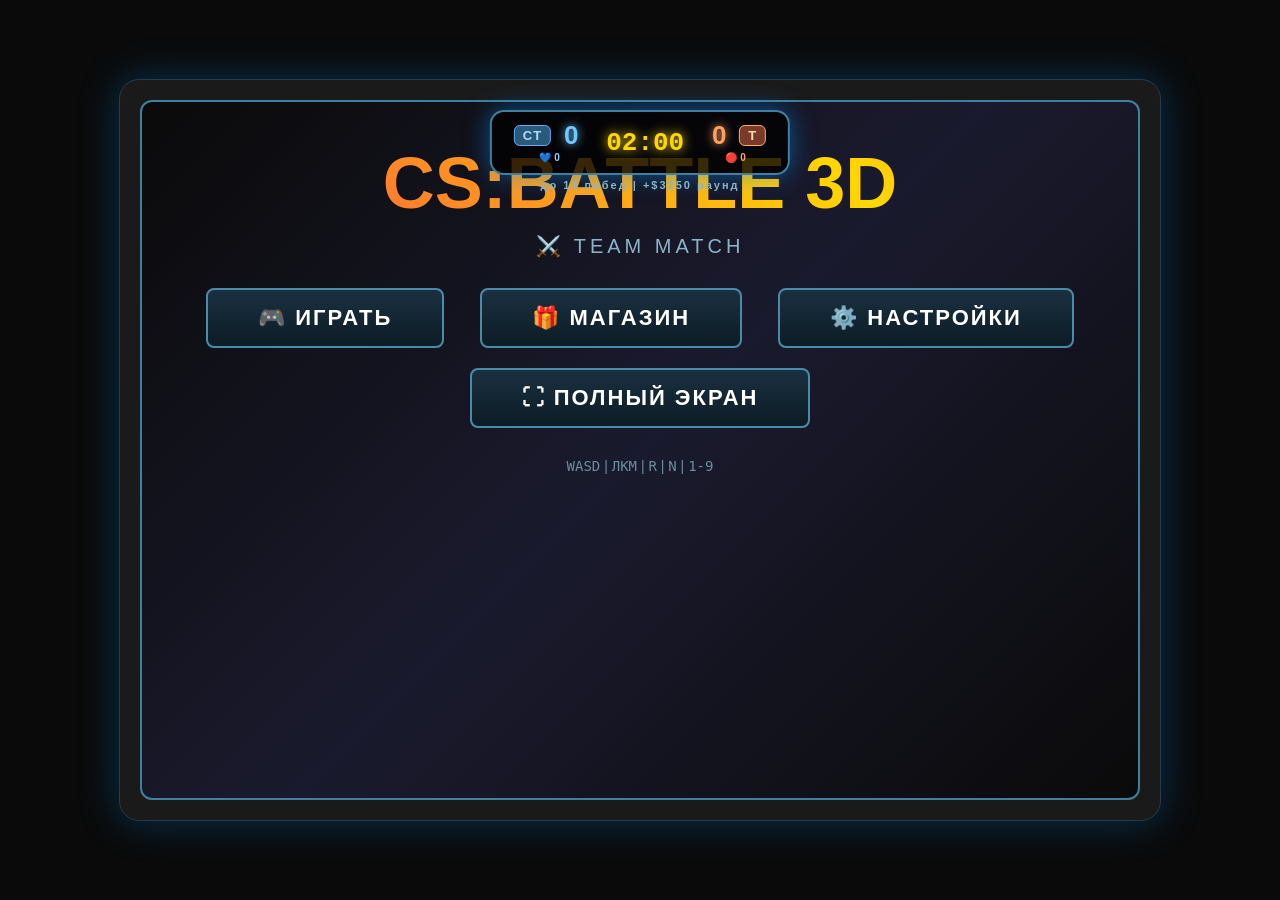
<file: apps/game/index.html>
<!DOCTYPE html>
<html lang="ru">
<head>
<meta charset="UTF-8" />
<meta name="viewport" content="width=device-width, initial-scale=1.0, maximum-scale=1.0, user-scalable=no, viewport-fit=cover" />
<title>CS:BATTLE 3D — Team Match</title>
<style>
*{margin:0;padding:0;box-sizing:border-box;user-select:none;-webkit-tap-highlight-color:transparent}
html,body{width:100%;height:100%;overflow:hidden;background:#0a0a0a;font-family:'Segoe UI',Arial,sans-serif;position:fixed;touch-action:none}
body{display:flex;justify-content:center;align-items:center}
#gameContainer{position:relative;background:#1a1a1a;border-radius:20px;padding:20px;box-shadow:0 0 40px rgba(0,150,255,.3);border:1px solid #2a3a4a;width:fit-content;max-width:98vw;transition:all .3s ease}
#gameContainer.fullscreen-mode{width:100vw!important;height:100vh!important;max-width:none!important;border-radius:0!important;padding:0!important;border:none!important;background:#000!important;display:flex;align-items:center;justify-content:center}
#gameContainer.fullscreen-mode canvas{width:100vw!important;height:100vh!important;max-width:none!important;border-radius:0!important;aspect-ratio:auto!important}
#gameContainer.fullscreen-mode .hud,#gameContainer.fullscreen-mode .controls{display:none!important}
#gameContainer.fullscreen-mode #menuOverlay{top:0;left:0;right:0;bottom:0;border-radius:0!important;border:none!important}
#exitFullscreenBtn{display:none;position:absolute;top:15px;right:15px;z-index:50;background:rgba(0,0,0,.7);border:2px solid #f44;color:#f88;padding:8px 16px;border-radius:8px;font-size:14px;font-weight:bold;cursor:pointer}
#gameContainer.fullscreen-mode #exitFullscreenBtn{display:block}
canvas{display:block;background:#2d3e4f;border-radius:12px;box-shadow:inset 0 0 30px rgba(0,0,0,.7);cursor:crosshair;width:1000px;height:600px;max-width:100%;height:auto;aspect-ratio:1000/600;touch-action:none;outline:none}
.hud{display:flex;justify-content:space-between;margin-top:14px;color:#b0d0e0;font-weight:bold;text-shadow:0 0 8px rgba(0,180,255,.6);padding:0 10px;font-size:16px;flex-wrap:wrap;gap:6px}
.hud span{background:#0d1c26;padding:5px 14px;border-radius:30px;border:1px solid #2f5a70;box-shadow:inset 0 0 10px rgba(0,100,200,.2);white-space:nowrap}
.controls{margin-top:12px;color:#6a8f9f;font-size:14px;text-align:center;border-top:1px solid #2a3f4a;padding-top:12px;display:flex;flex-wrap:wrap;justify-content:center;gap:8px}
.controls kbd{background:#0f1f2a;color:#9fc8dd;padding:2px 12px;border-radius:6px;border:1px solid #2f5a70;margin:0 4px;font-weight:bold}
button{background:#1f3f4f;border:none;color:#fff;padding:6px 20px;border-radius:40px;font-weight:bold;cursor:pointer;margin:0 8px;border:1px solid #3f7f9f;transition:.2s;font-size:14px}
button:hover{background:#2f5f7f;transform:scale(1.02)}
#menuOverlay{position:absolute;top:20px;left:20px;right:20px;bottom:20px;background:linear-gradient(135deg,#0a0a0a,#1a1a2e 50%,#0a0a0a);border-radius:12px;display:flex;flex-direction:column;align-items:center;color:#fff;z-index:10;border:2px solid #3f7f9f;overflow-y:auto;padding:40px 20px}
#menuOverlay h1{font-size:clamp(40px,10vw,72px);background:linear-gradient(45deg,#ff6b35,#ffd700,#ff6b35);background-size:200% 200%;animation:gradientShift 3s ease infinite;-webkit-background-clip:text;-webkit-text-fill-color:transparent;margin-bottom:10px;text-align:center}
@keyframes gradientShift{0%{background-position:0 50%}50%{background-position:100% 50%}100%{background-position:0 50%}}
#menuOverlay .subtitle{color:#8ab4c8;font-size:20px;margin-bottom:30px;letter-spacing:4px}
.menu-buttons{display:flex;gap:20px;flex-wrap:wrap;justify-content:center}
.menu-buttons button{padding:15px 50px;font-size:22px;background:linear-gradient(180deg,#1a3040,#0d1c26);border:2px solid #4a8aaa;border-radius:8px;min-width:200px;transition:all .3s;text-transform:uppercase;letter-spacing:2px}
.menu-buttons button:hover{background:linear-gradient(180deg,#2a5a7a,#1a3040);transform:scale(1.05)}
#caseNotification{position:absolute;top:120px;right:30px;background:rgba(0,0,0,.85);padding:15px 25px;border-radius:12px;border:2px solid #ffd700;color:#ffd700;font-weight:bold;font-size:18px;display:none;z-index:20;animation:slideIn .5s ease;min-width:200px;text-align:center;pointer-events:none}
#caseNotification .weapon-name{color:#7fc8ff;font-size:24px;display:block;margin-top:5px}
@keyframes slideIn{from{transform:translateX(100px);opacity:0}to{transform:translateX(0);opacity:1}}
.score-highlight{color:#ffd700!important;border-color:#ffd700!important;text-shadow:0 0 15px rgba(255,215,0,.4)!important}
.case-shop{display:flex;gap:20px;flex-wrap:wrap;justify-content:center;margin-top:20px}
.case-card{background:rgba(0,0,0,.8);border:2px solid #ffd700;border-radius:15px;padding:20px;text-align:center;min-width:200px;cursor:pointer;transition:.3s}
.case-card:hover{transform:scale(1.05)}
.case-card h3{color:#ffd700;font-size:24px;margin-bottom:10px}
.case-card .price{color:#44ff44;font-size:18px;margin-bottom:10px}
.case-card .items{color:#8ab4c8;font-size:14px}
#caseWheel{position:absolute;top:50%;left:50%;transform:translate(-50%,-50%);width:400px;height:400px;background:rgba(0,0,0,.95);border-radius:50%;border:5px solid #ffd700;display:none;z-index:30;max-width:90vw;max-height:90vw;aspect-ratio:1/1}
#caseWheelCanvas{width:100%;height:100%;border-radius:50%}
#spinWheelBtn{position:absolute;bottom:-50px;left:50%;transform:translateX(-50%);padding:10px 30px;font-size:18px;white-space:nowrap}
.platform-card{background:rgba(0,0,0,.8);border:2px solid #4a8aaa;border-radius:15px;padding:30px;text-align:center;min-width:220px;cursor:pointer;transition:.3s}
.platform-card:hover{transform:scale(1.05);border-color:#ffd700}
.platform-card .icon{font-size:60px;margin-bottom:10px}
.platform-card h3{color:#ffd700;font-size:22px;margin-bottom:8px}
.platform-card p{color:#8ab4c8;font-size:14px}
#scoreboard{position:absolute;top:30px;left:50%;transform:translateX(-50%);display:flex;align-items:center;gap:16px;background:rgba(0,0,0,.78);padding:10px 22px;border-radius:14px;border:2px solid #3f7f9f;z-index:12;box-shadow:0 0 25px rgba(0,150,255,.5);pointer-events:none}
#scoreboard .team{display:flex;flex-direction:column;align-items:center;gap:4px;font-weight:bold}
#scoreboard .team-top{display:flex;align-items:center;gap:6px}
#scoreboard .team-label{font-size:13px;padding:2px 8px;border-radius:6px;letter-spacing:1px}
#scoreboard .ct .team-label{background:#2a5a7a;color:#aaddff;border:1px solid #6aaaff}
#scoreboard .t .team-label{background:#7a3a2a;color:#ffddaa;border:1px solid #ffaa66}
#scoreboard .team-score{font-size:26px;color:#fff;min-width:28px;text-align:center;line-height:1}
#scoreboard .ct .team-score{color:#6fc8ff;text-shadow:0 0 10px #6fc8ff}
#scoreboard .t .team-score{color:#ffa060;text-shadow:0 0 10px #ffa060}
#scoreboard .timer{font-size:26px;font-weight:bold;color:#ffd700;text-shadow:0 0 12px #ffd700;min-width:88px;text-align:center;font-family:'Courier New',monospace}
#scoreboard .timer.warning{color:#f44;text-shadow:0 0 15px #f44;animation:pulseTimer 1s infinite}
@keyframes pulseTimer{0%,100%{opacity:1}50%{opacity:.5}}
#scoreboard .goal{position:absolute;bottom:-18px;left:50%;transform:translateX(-50%);font-size:11px;color:#8ab4c8;letter-spacing:2px;font-weight:bold;white-space:nowrap}
#mobileControls{display:none;position:absolute;inset:0;z-index:15;pointer-events:none}
body.mobile-mode #mobileControls{display:block}
#joystick{position:absolute;left:20px;bottom:20px;width:180px;height:180px;border-radius:50%;background:rgba(40,40,40,.5);border:3px solid rgba(200,200,200,.5);pointer-events:auto;touch-action:none}
#joystickKnob{position:absolute;top:50%;left:50%;width:70px;height:70px;margin:-35px 0 0 -35px;border-radius:50%;background:radial-gradient(circle at 35% 35%,#d0d0d0,#707070 70%);border:2px solid #e0e0e0;pointer-events:none}
#actionButtons{position:absolute;right:20px;bottom:20px;display:flex;flex-direction:column;align-items:flex-end;gap:12px;pointer-events:auto}
.mc-row{display:flex;gap:12px}
.mc-btn{width:64px;height:64px;border-radius:50%;background:rgba(60,60,60,.7);border:3px solid rgba(220,220,220,.8);color:#fff;font-size:26px;font-weight:bold;display:flex;align-items:center;justify-content:center;cursor:pointer;pointer-events:auto}
.mc-btn:active,.mc-btn.pressed{transform:scale(.9);background:rgba(120,120,120,.9)}
.mc-btn.fire{width:84px;height:84px;font-size:38px;background:rgba(160,60,40,.75);border-color:rgba(255,130,90,.9)}
.mc-btn.small{width:54px;height:54px;font-size:22px}
@media(max-width:700px){
.hud span{font-size:11px;padding:3px 8px}
.menu-buttons button{padding:12px 30px;font-size:18px;min-width:150px}
#scoreboard{top:15px;padding:6px 12px;gap:8px}
#scoreboard .team-score{font-size:18px}
#scoreboard .timer{font-size:18px;min-width:60px}
}
</style>
</head>
<body>
<div id="gameContainer">
<canvas id="gameCanvas" width="1000" height="600" tabindex="0"></canvas>
<div id="scoreboard">
<div class="team ct">
<div class="team-top"><div class="team-label">CT</div><div class="team-score" id="scoreCT">0</div></div>
<div style="font-size:10px;color:#8ad0ff">💙 <span id="allyCount">0</span></div>
</div>
<div class="timer" id="roundTimer">02:00</div>
<div class="team t">
<div class="team-top"><div class="team-score" id="scoreT">0</div><div class="team-label">T</div></div>
<div style="font-size:10px;color:#ffa060">🔴 <span id="enemyCount">0</span></div>
</div>
<div class="goal">до 13 побед | +$3250 раунд</div>
</div>
<button id="exitFullscreenBtn">✖ ВЫЙТИ</button>
<div id="mobileControls">
<div id="joystick"><div id="joystickKnob"></div></div>
<div id="actionButtons">
<div class="mc-row">
<div class="mc-btn small" data-action="f">📡</div>
<div class="mc-btn small" data-action="n">🔪</div>
</div>
<div class="mc-row">
<div class="mc-btn small" data-action="r">🔄</div>
<div class="mc-btn fire" data-action="fire">🔫</div>
</div>
</div>
</div>
<div id="menuOverlay">
<h1>CS:BATTLE 3D</h1>
<div class="subtitle">⚔️ TEAM MATCH</div>
<div class="menu-buttons" id="mainMenu">
<button id="playBtn">🎮 ИГРАТЬ</button>
<button id="casesBtn">🎁 МАГАЗИН</button>
<button id="settingsBtn">⚙️ НАСТРОЙКИ</button>
<button id="fullscreenBtn">⛶ ПОЛНЫЙ ЭКРАН</button>
</div>
<div id="platformMenu" style="display:none">
<h2 style="color:#ffd700;margin-bottom:20px">ВЫБЕРИТЕ УСТРОЙСТВО:</h2>
<div class="case-shop">
<div class="platform-card" data-platform="pc"><div class="icon">💻</div><h3>КОМПЬЮТЕР</h3><p>WASD, мышь</p></div>
<div class="platform-card" data-platform="mobile"><div class="icon">📱</div><h3>ТЕЛЕФОН</h3><p>Джойстик</p></div>
</div>
<button id="backFromPlatformBtn" style="margin-top:20px">⬅️ НАЗАД</button>
</div>
<div id="difficultyMenu" style="display:none">
<h2 style="color:#ffd700;margin-bottom:20px">СЛОЖНОСТЬ:</h2>
<p style="color:#8ab4c8;margin-bottom:15px">Команды равны: 4v4 или 5v5</p>
<div class="menu-buttons">
<button data-diff="easy">🟢 ЛЁГКИЙ (4v4)</button>
<button data-diff="normal">🟡 СРЕДНИЙ (5v5)</button>
<button data-diff="hard">🔴 СЛОЖНЫЙ (5v5)</button>
<button data-diff="nightmare" style="border-color:#ff2244">💀 КОШМАР (5v5)</button>
</div>
<button id="backBtn" style="margin-top:20px">⬅️ НАЗАД</button>
</div>
<div id="casesMenu" style="display:none">
<h2 style="color:#ffd700;margin-bottom:20px">🎁 МАГАЗИН</h2>
<p style="color:#8ab4c8;margin-bottom:15px">Купленное сохраняется навсегда.</p>
<div class="case-shop">
<div class="case-card" data-case="common"><h3>📦 Обычный</h3><div class="price">💰 500$</div><div class="items">Пистолеты, ПП, ножи</div></div>
<div class="case-card" data-case="rare"><h3>🎁 Редкий</h3><div class="price">💰 1500$</div><div class="items">Винтовки, ножи</div></div>
<div class="case-card" data-case="legendary"><h3>💎 Легендарный</h3><div class="price">💰 5000$</div><div class="items">AWP, M4A4, AK-47, редкие ножи</div></div>
</div>
<div style="margin-top:20px;color:#8ab4c8">💰 <span id="menuMoney">0</span>$ | 💀 <span id="menuKills">0</span></div>
<div id="ownedList" style="margin-top:15px;color:#a0c0d0;font-size:14px;max-width:600px;text-align:center"></div>
<button id="backFromCasesBtn" style="margin-top:20px">⬅️ НАЗАД</button>
</div>
<div id="settingsPanel" style="display:none">
<h2 style="color:#ffd700;margin-bottom:20px">⚙️ НАСТРОЙКИ</h2>
<div style="background:rgba(0,0,0,.8);padding:30px;border-radius:15px;border:2px solid #4a8aaa">
<label style="display:block;margin:15px 0;color:#b0d0e0;font-size:18px">🔊 Звук: <button id="soundToggleSettings">🔊 Вкл</button></label>
<label style="display:block;margin:15px 0;color:#b0d0e0;font-size:18px">🎮 Устройство: <button id="changePlatformBtn">ПК</button></label>
<label style="display:block;margin:15px 0;color:#b0d0e0;font-size:18px">🗑️ Сброс: <button id="resetProgressBtn" style="background:#5f1f1f;border-color:#ff4444">УДАЛИТЬ ВСЁ</button></label>
</div>
<button id="backFromSettingsBtn" style="margin-top:20px">⬅️ НАЗАД</button>
</div>
<div style="margin-top:30px;color:#6a8f9f;font-size:14px;text-align:center">
<kbd>WASD</kbd> | <kbd>ЛКМ</kbd> | <kbd>R</kbd> | <kbd>N</kbd> | <kbd>1-9</kbd>
</div>
</div>
<div id="caseNotification">🎁<span class="weapon-name" id="caseReward">-</span></div>
<div id="caseWheel">
<canvas id="caseWheelCanvas" width="400" height="400"></canvas>
<button id="spinWheelBtn">🎰 КРУТИТЬ</button>
</div>
<div class="hud">
<span>❤️ <span id="hpDisplay">100</span></span>
<span>💰 <span id="moneyDisplay">800</span></span>
<span>🔫 <span id="weaponDisplay">USP-S</span> <span id="ammoDisplay">12 / 4 маг.</span></span>
<span>💀 <span id="killDisplay">0</span></span>
<span>🔑 <span id="keysDisplay">1</span></span>
<span class="score-highlight">🏆 <span id="scoreDisplay">0</span></span>
</div>
<div class="controls">
<kbd>WASD</kbd> | <kbd>ЛКМ</kbd> | <kbd>R</kbd> | <kbd>N</kbd>
<button id="restartBtn">↻ Рестарт</button>
<button id="menuBtn">📋 Меню</button>
<button id="soundToggle">🔊 Звук вкл</button>
<button id="fullscreenToggleBtn">⛶ Полный экран</button>
</div>
</div><script>
(function(){
'use strict';
const $ = id => document.getElementById(id);
const canvas = $('gameCanvas');
const ctx = canvas.getContext('2d');
const gameContainer = $('gameContainer');
const menuOverlay = $('menuOverlay');
const MAP_W = 2000, MAP_H = 1600;
const P_R = 16, B_R = 14, P_SPEED = 2.8, B_SPEED = 0.9;
const GOAL = 13, ROUND_TIME = 120, MATCH_GOAL = 13, MAX_DROPS = 8;
const weapons = {
'Нож':{dmg:50,rate:15,ammo:Infinity,reload:0,spread:0,auto:false,knife:true},
'Керамбит':{dmg:75,rate:12,ammo:Infinity,reload:0,spread:0,auto:false,knife:true},
'Бабочка':{dmg:65,rate:14,ammo:Infinity,reload:0,spread:0,auto:false,knife:true},
'Мачете':{dmg:90,rate:10,ammo:Infinity,reload:0,spread:0,auto:false,knife:true},
'Штык-нож':{dmg:85,rate:11,ammo:Infinity,reload:0,spread:0,auto:false,knife:true},
'Золотой нож':{dmg:150,rate:10,ammo:Infinity,reload:0,spread:0,auto:false,knife:true},
'USP-S':{dmg:25,rate:10,ammo:12,reload:35,spread:0.03,auto:false,mags:5},
'Glock-18':{dmg:20,rate:12,ammo:20,reload:30,spread:0.04,auto:false,mags:5},
'AK-47':{dmg:34,rate:6,ammo:30,reload:45,spread:0.06,auto:true,mags:5},
'M4A4':{dmg:999,rate:7,ammo:30,reload:40,spread:0.04,auto:true,mags:5},
'AWP':{dmg:999,rate:2,ammo:5,reload:60,spread:0.01,auto:false,mags:5},
'P90':{dmg:20,rate:15,ammo:50,reload:30,spread:0.12,auto:true,mags:5}
};
const allWeapons = Object.keys(weapons);
const knifeNames = allWeapons.filter(k => weapons[k].knife);
const caseLoot = {
common:['USP-S','Glock-18','Нож','P90'],
rare:['AK-47','M4A4','Керамбит','Бабочка','Мачете','Штык-нож'],
legendary:['AWP','AK-47','M4A4','Золотой нож','Керамбит']
};
const caseCost = {common:500,rare:1500,legendary:5000};
const walls = [
{x:0,y:0,w:MAP_W,h:20},{x:0,y:MAP_H-20,w:MAP_W,h:20},{x:0,y:0,w:20,h:MAP_H},{x:MAP_W-20,y:0,w:20,h:MAP_H},
{x:200,y:100,w:20,h:300},{x:200,y:500,w:20,h:300},{x:400,y:200,w:200,h:20},{x:600,y:100,w:20,h:250},
{x:800,y:300,w:250,h:20},{x:1000,y:100,w:20,h:300},{x:1000,y:500,w:20,h:300},{x:500,y:500,w:300,h:20},
{x:300,y:600,w:20,h:200},{x:900,y:600,w:20,h:200},{x:400,y:700,w:400,h:20},{x:1200,y:200,w:20,h:300},
{x:1200,y:600,w:20,h:300},{x:1300,y:400,w:200,h:20},{x:1500,y:100,w:20,h:400},{x:1400,y:500,w:300,h:20},
{x:1600,y:700,w:20,h:300},{x:1700,y:1000,w:200,h:20},{x:500,y:900,w:20,h:300},{x:700,y:900,w:300,h:20},
{x:1000,y:800,w:20,h:300},{x:1000,y:1200,w:300,h:20}
];
let player, allies, enemies, bullets, particles, drops;
let gameRunning=false, gameOver=false, betweenRounds=false, roundEnded=false, matchEnded=false;
let scoreCT=0, scoreT=0, matchCT=0, matchT=0, roundTime=ROUND_TIME, betweenTimer=0, roundNum=1;
let keys={}, mouseDown=false, camera={x:0,y:0}, frame=0;
let soundEnabled=true, platform='pc', radarActive=false, radarTimer=0;
let ownedWeapons=[], pickedUp=[], lastKnife='Нож';
let botSpawnCount=5, allySpawnCount=5, difficulty='normal';
let currentCaseLoot=[], wheelSpinning=false, notificationTimer=0;
function loadLS(key, def){ try{ const v = localStorage.getItem(key); return v!==null ? JSON.parse(v) : def; }catch(e){ return def; } }
function saveLS(key, v){ try{ localStorage.setItem(key, JSON.stringify(v)); }catch(e){} }
ownedWeapons = loadLS('cs_owned', ['USP-S','Нож']);
lastKnife = loadLS('cs_knife', 'Нож');
platform = loadLS('cs_platform', null) || (('ontouchstart' in window) ? 'mobile' : 'pc');
function applyPlatform(p){
platform = p;
document.body.classList.remove('pc-mode','mobile-mode');
document.body.classList.add(p==='mobile'?'mobile-mode':'pc-mode');
$('changePlatformBtn').textContent = p==='mobile' ? '📱 Телефон' : '💻 ПК';
saveLS('cs_platform', p);
}
applyPlatform(platform);
function saveOwned(){ saveLS('cs_owned', ownedWeapons); }
function saveMoney(){ if(player) saveLS('cs_money', player.money); }
function addOwned(n){ if(!ownedWeapons.includes(n)){ ownedWeapons.push(n); saveOwned(); } }
function hasWeapon(n){ return ownedWeapons.includes(n) || pickedUp.includes(n); }
function dist(a,b){ return Math.hypot(a.x-b.x, a.y-b.y); }
function clamp(v,a,b){ return Math.min(b, Math.max(a, v)); }
function rnd(a,b){ return Math.floor(Math.random()*(b-a+1))+a; }
function rndItem(a){ return a[Math.floor(Math.random()*a.length)]; }
function circleRect(cx,cy,r,rect){
const x = clamp(cx, rect.x, rect.x+rect.w);
const y = clamp(cy, rect.y, rect.y+rect.h);
return (cx-x)*(cx-x) + (cy-y)*(cy-y) < r*r;
}
function canMove(x,y,r){
if (x-r<0 || x+r>MAP_W || y-r<0 || y+r>MAP_H) return false;
for (let i=0;i<walls.length;i++) if (circleRect(x,y,r,walls[i])) return false;
return true;
}
function rayHitWall(x1,y1,x2,y2){
let bt=1, bp=null;
const dx=x2-x1, dy=y2-y1;
for (let i=0;i<walls.length;i++){
const w = walls[i];
let t0=0, t1=1, ok=true;
const p=[-dx,dx,-dy,dy];
const q=[x1-w.x, w.x+w.w-x1, y1-w.y, w.y+w.h-y1];
for (let j=0;j<4;j++){
if (p[j]===0){ if (q[j]<0){ ok=false; break; } }
else {
const t=q[j]/p[j];
if (p[j]<0){ if (t>t1){ ok=false; break; } if (t>t0) t0=t; }
else { if (t<t0){ ok=false; break; } if (t<t1) t1=t; }
}
}
if (ok && t0<bt){ bt=t0; bp={x:x1+t0*dx, y:y1+t0*dy}; }
}
return bp;
}
function hasLOS(x1,y1,x2,y2){ return !rayHitWall(x1,y1,x2,y2); }
function spawnEnemies(n){
enemies = [];
for (let i=0;i<n;i++){
let x,y,tr=0;
do { x=100+Math.random()*(MAP_W-200); y=100+Math.random()*(MAP_H-200); tr++; }
while ((!canMove(x,y,B_R) || Math.hypot(x-400,y-400)<400) && tr<200);
const w = rndItem(allWeapons.filter(k => !weapons[k].knife));
enemies.push({x,y,hp:100,angle:Math.random()*6.28,speed:B_SPEED,timer:0,cd:0,weapon:w,accuracy:0.85,dmg:Math.floor((weapons[w].dmg||20)*0.3+5)});
}
}
function spawnAllies(n){
allies = [];
for (let i=0;i<n;i++){
let x,y,tr=0;
do {
const a=Math.random()*6.28, r=100+Math.random()*250;
x=400+Math.cos(a)*r; y=400+Math.sin(a)*r; tr++;
} while (!canMove(x,y,B_R) && tr<200);
const w = rndItem(allWeapons.filter(k => !weapons[k].knife));
allies.push({x,y,hp:100,angle:Math.random()*6.28,speed:B_SPEED,timer:0,cd:0,weapon:w,accuracy:0.8,dmg:Math.floor((weapons[w].dmg||20)*0.3+5)});
}
}
function updateHUD(){
$('hpDisplay').textContent = Math.max(0, Math.floor(player.hp));
$('moneyDisplay').textContent = player.money;
$('weaponDisplay').textContent = player.weapon;
const w = weapons[player.weapon];
$('ammoDisplay').textContent = w.knife ? '∞' : `${player.ammo} / ${player.mags} маг.`;
$('killDisplay').textContent = player.kills;
$('keysDisplay').textContent = player.keys || 0;
$('scoreDisplay').textContent = player.score || 0;
$('scoreCT').textContent = scoreCT;
$('scoreT').textContent = scoreT;
$('allyCount').textContent = allies ? allies.filter(a=>a.hp>0).length : 0;
$('enemyCount').textContent = enemies ? enemies.length : 0;
const m = Math.floor(roundTime/60), s = roundTime%60;
const tEl = $('roundTimer');
tEl.textContent = String(m).padStart(2,'0')+':'+String(s).padStart(2,'0');
tEl.classList.toggle('warning', roundTime<=30);
$('menuMoney').textContent = player.money;
$('menuKills').textContent = player.kills;
}
function showNotification(text, color){
notificationTimer = 90;
const el = $('caseNotification');
el.style.display = 'block';
el.style.borderColor = color || '#ffd700';
$('caseReward').textContent = text;
$('caseReward').style.color = color || '#7fc8ff';
}
let audioCtx=null;
function initAudio(){ if(!audioCtx) audioCtx = new (window.AudioContext||window.webkitAudioContext)(); if(audioCtx.state==='suspended') audioCtx.resume(); }
function playShot(w){
if (!soundEnabled) return;
try {
initAudio();
const osc = audioCtx.createOscillator();
const gain = audioCtx.createGain();
const noise = audioCtx.createBufferSource();
const bs = audioCtx.sampleRate * 0.1;
const buf = audioCtx.createBuffer(1, bs, audioCtx.sampleRate);
const d = buf.getChannelData(0);
for (let i=0;i<bs;i++) d[i] = (Math.random()*2-1) * Math.exp(-i/(bs*0.3));
noise.buffer = buf;
const ng = audioCtx.createGain();
ng.gain.setValueAtTime(0.3, audioCtx.currentTime);
ng.gain.exponentialRampToValueAtTime(0.001, audioCtx.currentTime+0.1);
noise.connect(ng); ng.connect(audioCtx.destination);
noise.start(); noise.stop(audioCtx.currentTime+0.1);
osc.type = 'square';
if (w==='AWP'){ osc.frequency.setValueAtTime(150,audioCtx.currentTime); osc.frequency.exponentialRampToValueAtTime(50,audioCtx.currentTime+0.15); gain.gain.setValueAtTime(0.4,audioCtx.currentTime); gain.gain.exponentialRampToValueAtTime(0.001,audioCtx.currentTime+0.15); }
else if (w==='AK-47'){ osc.frequency.setValueAtTime(200,audioCtx.currentTime); osc.frequency.exponentialRampToValueAtTime(80,audioCtx.currentTime+0.1); gain.gain.setValueAtTime(0.3,audioCtx.currentTime); gain.gain.exponentialRampToValueAtTime(0.001,audioCtx.currentTime+0.1); }
else if (w==='USP-S'||w==='Glock-18'){ osc.frequency.setValueAtTime(400,audioCtx.currentTime); osc.frequency.exponentialRampToValueAtTime(150,audioCtx.currentTime+0.08); gain.gain.setValueAtTime(0.2,audioCtx.currentTime); gain.gain.exponentialRampToValueAtTime(0.001,audioCtx.currentTime+0.08); }
else { osc.frequency.setValueAtTime(300,audioCtx.currentTime); osc.frequency.exponentialRampToValueAtTime(100,audioCtx.currentTime+0.09); gain.gain.setValueAtTime(0.25,audioCtx.currentTime); gain.gain.exponentialRampToValueAtTime(0.001,audioCtx.currentTime+0.09); }
osc.connect(gain); gain.connect(audioCtx.destination);
osc.start(); osc.stop(audioCtx.currentTime+0.15);
} catch(e){}
}
function playKnife(){
if (!soundEnabled) return;
try {
initAudio();
const osc = audioCtx.createOscillator();
const gain = audioCtx.createGain();
osc.type='sawtooth';
osc.frequency.setValueAtTime(600,audioCtx.currentTime);
osc.frequency.exponentialRampToValueAtTime(100,audioCtx.currentTime+0.08);
gain.gain.setValueAtTime(0.15,audioCtx.currentTime);
gain.gain.exponentialRampToValueAtTime(0.001,audioCtx.currentTime+0.08);
osc.connect(gain); gain.connect(audioCtx.destination);
osc.start(); osc.stop(audioCtx.currentTime+0.08);
} catch(e){}
}
function startReload(){
const w = weapons[player.weapon];
if (!w || w.knife || player.reloading || player.ammo===w.ammo) return;
if (player.mags <= 0){ showNotification('❌ Патроны кончились!', '#ff4444'); return; }
player.reloading = true; player.reloadT = w.reload;
}
function activateRadar(){
if (!gameRunning || gameOver) return;
if (player.money < 1000){ showNotification('❌ Нужно $1000', '#ff4444'); return; }
player.money -= 1000;
radarActive = true; radarTimer = 300;
saveMoney(); updateHUD();
showNotification('📡 Радар!', '#44ff88');
}
function makeNoise(x,y){ /* для врагов */ }
function pickupWeapon(drop){
if (weapons[drop.name].knife || hasWeapon(drop.name)) return false;
pickedUp.push(drop.name);
player.weapon = drop.name;
player.ammo = weapons[drop.name].ammo;
player.mags = (weapons[drop.name].mags||5)-1;
showNotification(`🎯 ${drop.name}`, '#44ff88');
updateHUD();
return true;
}
function playerShoot(){
if (player.hp <= 0) return;
if (!gameRunning || gameOver || player.reloading || player.cd > 0) return;
const w = weapons[player.weapon];
if (!w) return;
if (w.knife){
playKnife();
player.knifeSwing = 20; player.cd = w.rate;
const a = player.angle;
const sx = player.x + Math.cos(a)*30, sy = player.y + Math.sin(a)*30;
for (let i=enemies.length-1;i>=0;i--){
const e = enemies[i], dx=e.x-sx, dy=e.y-sy;
if (Math.hypot(dx,dy) < B_R + 40){
const da = Math.abs(a - Math.atan2(dy,dx));
if (da < 1 || da > 6.28-1){
e.hp -= w.dmg; spawnParticles(e.x,e.y,'#f44',8);
if (e.hp <= 0) killEnemy(i);
}
}
}
updateHUD();
return;
}
if (player.ammo <= 0){ if (player.mags > 0) startReload(); return; }
playShot(player.weapon);
player.ammo--; player.cd = w.rate;
const sp = (Math.random()-0.5)*w.spread*2;
const a = player.angle + sp;
const sx = player.x + Math.cos(player.angle)*28, sy = player.y + Math.sin(player.angle)*28;
const ex = sx + Math.cos(a)*2000, ey = sy + Math.sin(a)*2000;
const hit = rayHitWall(sx,sy,ex,ey);
const fx = hit ? hit.x : ex, fy = hit ? hit.y : ey;
bullets.push({x1:sx,y1:sy,x2:fx,y2:fy,life:12,player:true});
for (let i=enemies.length-1;i>=0;i--){
const e = enemies[i];
const dx=e.x-sx, dy=e.y-sy;
const proj = dx*Math.cos(a)+dy*Math.sin(a);
const rl = Math.hypot(fx-sx, fy-sy);
if (proj < 0 || proj > rl) continue;
const perp = Math.abs(-dx*Math.sin(a)+dy*Math.cos(a));
if (perp < B_R+4){
e.hp -= w.dmg * (0.8+Math.random()*0.4);
spawnParticles(e.x,e.y,'#f84',6);
if (e.hp <= 0) killEnemy(i);
break;
}
}
updateHUD();
}
function killEnemy(i){
const e = enemies[i];
const drop = e.weapon;
player.kills++;
player.money += rnd(100,300);
player.score += 100;
enemies.splice(i,1);
spawnParticles(e.x,e.y,'#f00',18);
if (drop && !weapons[drop].knife && drops.length < MAX_DROPS) drops.push({x:e.x,y:e.y,name:drop,life:600});
scoreCT++;
updateHUD();
if (scoreCT >= GOAL || enemies.length === 0) endRound('CT');
}
function endRound(winner){
if (roundEnded) return;
roundEnded = true; gameOver = true;
if (winner === 'CT'){ matchCT++; player.money += 3250; }
else { matchT++; player.money += 1400; }
saveMoney(); updateHUD();
if (matchCT >= MATCH_GOAL || matchT >= MATCH_GOAL){
matchEnded = true;
overlayEndMatch();
} else {
betweenRounds = true; betweenTimer = 300;
showNotification(winner==='CT' ? `✅ РАУНД CT! (${matchCT}:${matchT})` : `❌ РАУНД T! (${matchT}:${matchCT})`, winner==='CT'?'#44ff88':'#ff4444');
}
}
function overlayEndMatch(){
const ov = $('menuOverlay');
ov.style.display = 'flex';
ov.innerHTML = `<h1>${matchCT>=MATCH_GOAL?'🏆 ПОБЕДА CT':'💀 ПОБЕДА T'}</h1>
<div style="color:#8ab4c8;font-size:22px;margin-bottom:20px">Матч ${matchCT}:${matchT}</div>
<button id="newMatchBtn" style="padding:15px 50px;font-size:22px">НОВЫЙ МАТЧ</button>`;
$('newMatchBtn').onclick = () => { ov.style.display='none'; startMatch(); };
}
function spawnParticles(x,y,color,n){
for (let i=0;i<n;i++){
const a=Math.random()*6.28, s=1+Math.random()*4;
particles.push({x,y,vx:Math.cos(a)*s,vy:Math.sin(a)*s,life:25,max:40,color,size:2+Math.random()*5});
}
}
function updatePlayer(){
if (player.hp <= 0) return;
let dx=0, dy=0;
if (keys.w) dy -= P_SPEED;
if (keys.s) dy += P_SPEED;
if (keys.a) dx -= P_SPEED;
if (keys.d) dx += P_SPEED;
if (dx && dy){ dx*=0.707; dy*=0.707; }
if (canMove(player.x+dx, player.y, P_R)) player.x += dx;
if (canMove(player.x, player.y+dy, P_R)) player.y += dy;
if (player.reloading){
player.reloadT--;
if (player.reloadT <= 0){
player.ammo = weapons[player.weapon].ammo;
player.mags--;
player.reloading = false;
updateHUD();
}
}
if (player.cd > 0) player.cd--;
if (player.knifeSwing > 0) player.knifeSwing--;
if (mouseDown){
const w = weapons[player.weapon];
if (w.auto && player.cd <= 0) playerShoot();
}
for (let i=drops.length-1;i>=0;i--){
const d = drops[i]; d.life--;
if (d.life <= 0){ drops.splice(i,1); continue; }
if (dist(player, d) < 30 && pickupWeapon(d)) drops.splice(i,1);
}
}
function updateEnemies(){
for (const e of enemies){
let target=null, tIsPlayer=false, bd=99999;
if (player.hp > 0 && hasLOS(e.x,e.y,player.x,player.y)){
bd = dist(e, player); target = player; tIsPlayer = true;
}
for (const a of allies){
if (a.hp <= 0) continue;
if (!hasLOS(e.x,e.y,a.x,a.y)) continue;
const d = dist(e, a);
if (d < bd){ bd = d; target = a; tIsPlayer = false; }
}
let tx=e.x, ty=e.y;
if (target && bd < 500){
const a = Math.atan2(target.y-e.y, target.x-e.x);
if (bd > 200){ tx = e.x + Math.cos(a)*e.speed; ty = e.y + Math.sin(a)*e.speed; }
else if (bd < 120){ tx = e.x - Math.cos(a)*e.speed*0.5; ty = e.y - Math.sin(a)*e.speed*0.5; }
e.angle = a;
if (bd < 300 && e.cd <= 0){
const sp = (1-e.accuracy)*0.3;
const a2 = a + (Math.random()-0.5)*sp;
const sx = e.x + Math.cos(a2)*20, sy = e.y + Math.sin(a2)*20;
const ex = sx + Math.cos(a2)*500, ey = sy + Math.sin(a2)*500;
const hit = rayHitWall(sx,sy,ex,ey);
const fx = hit ? hit.x : ex, fy = hit ? hit.y : ey;
const dx = target.x-sx, dy = target.y-sy;
const proj = dx*Math.cos(a2)+dy*Math.sin(a2);
const rl = Math.hypot(fx-sx, fy-sy);
if (proj > 0 && proj < rl){
const perp = Math.abs(-dx*Math.sin(a2)+dy*Math.cos(a2));
if (perp < (tIsPlayer?P_R:B_R)+6){
target.hp -= e.dmg;
spawnParticles(target.x, target.y, '#f22', 4);
}
}
playShot(e.weapon);
bullets.push({x1:sx,y1:sy,x2:fx,y2:fy,life:6,player:false});
e.cd = 30 + rnd(0,20);
}
} else {
e.timer++; if (e.timer > 90){ e.timer = 0; e.angle += (Math.random()-0.5)*1.5; }
tx = e.x + Math.cos(e.angle)*e.speed*0.6;
ty = e.y + Math.sin(e.angle)*e.speed*0.6;
}
if (e.cd > 0) e.cd--;
if (canMove(tx, e.y, B_R)) e.x = tx;
if (canMove(e.x, ty, B_R)) e.y = ty;
}
}
function updateAllies(){
for (const a of allies){
if (a.hp <= 0) continue;
let near=null, nd=99999;
for (const e of enemies){
const d = dist(a, e);
if (d < nd && hasLOS(a.x,a.y,e.x,e.y)){ nd = d; near = e; }
}
let tx=a.x, ty=a.y;
if (near && nd < 500){
const ang = Math.atan2(near.y-a.y, near.x-a.x);
if (nd > 200){ tx = a.x + Math.cos(ang)*a.speed; ty = a.y + Math.sin(ang)*a.speed; }
else if (nd < 120){ tx = a.x - Math.cos(ang)*a.speed*0.5; ty = a.y - Math.sin(ang)*a.speed*0.5; }
a.angle = ang;
if (nd < 400 && a.cd <= 0){
const sp = (1-a.accuracy)*0.3;
const a2 = ang + (Math.random()-0.5)*sp;
const sx = a.x + Math.cos(a2)*20, sy = a.y + Math.sin(a2)*20;
const ex = sx + Math.cos(a2)*500, ey = sy + Math.sin(a2)*500;
const hit = rayHitWall(sx,sy,ex,ey);
const fx = hit ? hit.x : ex, fy = hit ? hit.y : ey;
const dx = near.x-sx, dy = near.y-sy;
const proj = dx*Math.cos(a2)+dy*Math.sin(a2);
const rl = Math.hypot(fx-sx, fy-sy);
if (proj > 0 && proj < rl){
const perp = Math.abs(-dx*Math.sin(a2)+dy*Math.cos(a2));
if (perp < B_R+6){
near.hp -= a.dmg;
spawnParticles(near.x, near.y, '#f84', 4);
if (near.hp <= 0){ const idx = enemies.indexOf(near); if (idx >= 0) killEnemy(idx); }
}
}
playShot(a.weapon);
bullets.push({x1:sx,y1:sy,x2:fx,y2:fy,life:6,player:false});
a.cd = 35 + rnd(0,20);
}
} else {
a.timer++; if (a.timer > 90){ a.timer = 0; a.angle += (Math.random()-0.5)*1.5; }
tx = a.x + Math.cos(a.angle)*a.speed*0.6;
ty = a.y + Math.sin(a.angle)*a.speed*0.6;
}
if (a.cd > 0) a.cd--;
for (let i=drops.length-1;i>=0;i--){
const dw = drops[i];
if (dist(a, dw) < 40 && !weapons[dw.name].knife){
a.weapon = dw.name;
a.dmg = Math.floor((weapons[dw.name].dmg||20)*0.3+5);
spawnParticles(a.x, a.y, '#4f8', 6);
drops.splice(i,1);
break;
}
}
if (canMove(tx, a.y, B_R)) a.x = tx;
if (canMove(a.x, ty, B_R)) a.y = ty;
}
}
function update(){
if (!gameRunning) return;
frame++;
if (betweenRounds){
betweenTimer--;
if (betweenTimer <= 0){ betweenRounds = false; nextRound(); }
return;
}
if (!roundEnded && frame % 60 === 0){
roundTime--; updateHUD();
if (roundTime <= 0){
if (scoreCT > scoreT) endRound('CT');
else if (scoreT > scoreCT) endRound('T');
else endRound('CT');
}
}
if (notificationTimer > 0){ notificationTimer--; if (notificationTimer === 0) $('caseNotification').style.display='none'; }
if (radarActive){ radarTimer--; if (radarTimer <= 0) radarActive = false; }
if (player.hp <= 0 && !roundEnded && !betweenRounds){
player.hp = 0;
spawnParticles(player.x, player.y, '#f00', 25);
scoreT++; updateHUD();
endRound('T');
return;
}
if (!gameOver){
updatePlayer();
updateEnemies();
updateAllies();
}
for (let i=bullets.length-1;i>=0;i--){ bullets[i].life--; if (bullets[i].life <= 0) bullets.splice(i,1); }
for (let i=particles.length-1;i>=0;i--){
const p = particles[i];
p.x += p.vx; p.y += p.vy;
p.vx *= 0.96; p.vy *= 0.96;
p.life--;
if (p.life <= 0) particles.splice(i,1);
}
updateHUD();
camera.x = clamp(player.x - canvas.width/2, 0, MAP_W - canvas.width);
camera.y = clamp(player.y - canvas.height/2, 0, MAP_H - canvas.height);
}
function drawKnife(type){
ctx.fillStyle='#1a1a1a'; ctx.fillRect(6,-4,14,8);
ctx.fillStyle='#5a5a5a'; ctx.fillRect(5,-8,3,16);
const g = ctx.createLinearGradient(8,-5,52,5);
g.addColorStop(0,'#8a9aa8'); g.addColorStop(0.5,'#ffffff'); g.addColorStop(1,'#707880');
if (type==='karambit'){
ctx.beginPath();
ctx.moveTo(8,-3); ctx.quadraticCurveTo(35,-18,55,-8); ctx.quadraticCurveTo(45,5,8,3);
ctx.closePath();
ctx.fillStyle=g; ctx.fill();
} else if (type==='gold'){
ctx.beginPath();
ctx.moveTo(9,-6); ctx.lineTo(52,-4); ctx.lineTo(62,0); ctx.lineTo(52,4); ctx.lineTo(9,6);
ctx.closePath();
const gg = ctx.createLinearGradient(9,-6,62,6);
gg.addColorStop(0,'#a87a1a'); gg.addColorStop(0.5,'#ffd700'); gg.addColorStop(1,'#8a6a1a');
ctx.fillStyle=gg; ctx.fill();
} else {
ctx.beginPath();
ctx.moveTo(8,-5); ctx.lineTo(42,-3); ctx.lineTo(52,0); ctx.lineTo(42,3); ctx.lineTo(8,5);
ctx.closePath();
ctx.fillStyle=g; ctx.fill();
}
}
function drawEntity(x, y, angle, color, hp, label){
const sx = x - camera.x, sy = y - camera.y;
if (sx < -50 || sx > canvas.width+50 || sy < -50 || sy > canvas.height+50) return;
ctx.beginPath(); ctx.arc(sx, sy, B_R, 0, 6.28);
ctx.fillStyle = color; ctx.fill();
ctx.strokeStyle = '#222'; ctx.lineWidth = 2; ctx.stroke();
const ex = sx + Math.cos(angle)*10, ey = sy + Math.sin(angle)*10;
ctx.fillStyle = '#fff';
ctx.beginPath(); ctx.arc(ex-4, ey-3, 3, 0, 6.28); ctx.fill();
ctx.beginPath(); ctx.arc(ex+4, ey-3, 3, 0, 6.28); ctx.fill();
ctx.fillStyle = '#000';
ctx.beginPath(); ctx.arc(ex-3, ey-4, 1.5, 0, 6.28); ctx.fill();
ctx.beginPath(); ctx.arc(ex+5, ey-4, 1.5, 0, 6.28); ctx.fill();
const hpw = 36 * (hp/100);
ctx.fillStyle = hp > 50 ? '#4c4' : hp > 25 ? '#ca4' : '#c44';
ctx.fillRect(sx-18, sy-26, hpw, 4);
ctx.strokeStyle = '#000'; ctx.lineWidth = 1; ctx.strokeRect(sx-18, sy-26, 36, 4);
if (label){
ctx.fillStyle = '#fff'; ctx.font = 'bold 10px monospace'; ctx.textAlign = 'center';
ctx.fillText(label, sx, sy+28);
}
}
function draw(){
ctx.clearRect(0, 0, canvas.width, canvas.height);
ctx.fillStyle = '#3a4d5e'; ctx.fillRect(0, 0, canvas.width, canvas.height);
for (let i=Math.floor(camera.x/60)*60; i<camera.x+canvas.width+60; i+=60){
ctx.beginPath(); ctx.moveTo(i-camera.x, 0); ctx.lineTo(i-camera.x, canvas.height);
ctx.strokeStyle='rgba(80,110,140,0.15)'; ctx.stroke();
}
for (let i=Math.floor(camera.y/60)*60; i<camera.y+canvas.height+60; i+=60){
ctx.beginPath(); ctx.moveTo(0, i-camera.y); ctx.lineTo(canvas.width, i-camera.y);
ctx.strokeStyle='rgba(80,110,140,0.15)'; ctx.stroke();
}
for (const w of walls){
const sx = w.x-camera.x, sy = w.y-camera.y;
if (sx+w.w<0 || sx>canvas.width || sy+w.h<0 || sy>canvas.height) continue;
ctx.fillStyle='#3a2a1a'; ctx.fillRect(sx, sy, w.w, w.h);
ctx.fillStyle='#5a4a3a'; ctx.fillRect(sx, sy, w.w, 4);
ctx.strokeStyle='#6a5a3a'; ctx.lineWidth=1; ctx.strokeRect(sx, sy, w.w, w.h);
}
for (const d of drops){
const sx = d.x-camera.x, sy = d.y-camera.y;
const pulse = 0.6 + 0.4*Math.sin(frame*0.1 + d.x);
ctx.globalAlpha = pulse;
ctx.font = '24px sans-serif'; ctx.textAlign='center';
ctx.fillText('🔫', sx, sy);
ctx.globalAlpha = 1;
ctx.font = '10px monospace'; ctx.fillStyle='#ffd700';
ctx.fillText(d.name, sx, sy+16);
}
for (const p of particles){
ctx.globalAlpha = p.life/p.max;
ctx.beginPath(); ctx.arc(p.x-camera.x, p.y-camera.y, p.size*(p.life/p.max), 0, 6.28);
ctx.fillStyle = p.color; ctx.fill();
}
ctx.globalAlpha = 1;
for (const b of bullets){
ctx.beginPath(); ctx.moveTo(b.x1-camera.x, b.y1-camera.y); ctx.lineTo(b.x2-camera.x, b.y2-camera.y);
ctx.strokeStyle = b.player ? '#ffdd44' : '#ff8833';
ctx.lineWidth = 3;
ctx.shadowColor = b.player ? '#ffaa00' : '#ff4400';
ctx.shadowBlur = 12;
ctx.stroke(); ctx.shadowBlur = 0;
}
for (const a of allies){
if (a.hp <= 0) continue;
const see = hasLOS(player.x, player.y, a.x, a.y);
if (!see && dist(player, a) > 200 && !radarActive) continue;
drawEntity(a.x, a.y, a.angle, '#2a5a9a', a.hp, 'CT');
}
for (const e of enemies){
const see = hasLOS(player.x, player.y, e.x, e.y);
if (!see && dist(player, e) > 200 && !radarActive) continue;
drawEntity(e.x, e.y, e.angle, '#5f3f2f', e.hp, 'T');
}
if (player.hp > 0){
const px = player.x-camera.x, py = player.y-camera.y;
ctx.shadowBlur = 15; ctx.shadowColor = '#66ccff';
ctx.beginPath(); ctx.arc(px, py, P_R, 0, 6.28);
ctx.fillStyle = '#2a7a9a'; ctx.fill();
ctx.strokeStyle = '#8ad0ff'; ctx.lineWidth = 3; ctx.stroke();
ctx.shadowBlur = 0;
ctx.beginPath(); ctx.moveTo(px, py);
ctx.lineTo(px + Math.cos(player.angle)*40, py + Math.sin(player.angle)*40);
ctx.strokeStyle = '#ffdd44'; ctx.lineWidth = 3; ctx.stroke();
const w = weapons[player.weapon];
if (w.knife){
ctx.save(); ctx.translate(px, py); ctx.rotate(player.angle);
drawKnife('default'); ctx.restore();
}
const ex = px + Math.cos(player.angle)*12, ey = py + Math.sin(player.angle)*12;
ctx.fillStyle = '#f0f8ff';
ctx.beginPath(); ctx.arc(ex-6, ey-5, 5, 0, 6.28); ctx.fill();
ctx.beginPath(); ctx.arc(ex+6, ey-5, 5, 0, 6.28); ctx.fill();
ctx.fillStyle = '#1a2a3a';
ctx.beginPath(); ctx.arc(ex-4, ey-6, 2.5, 0, 6.28); ctx.fill();
ctx.beginPath(); ctx.arc(ex+8, ey-6, 2.5, 0, 6.28); ctx.fill();
if (player.reloading){
ctx.font='18px sans-serif'; ctx.fillStyle='#ffaa44'; ctx.textAlign='center';
ctx.fillText('ПЕРЕЗАРЯДКА', px, py-50);
}
if (radarActive){
ctx.font='16px sans-serif'; ctx.fillStyle='#44ff88'; ctx.textAlign='center';
ctx.fillText('📡 РАДАР', px, py-70);
}
} else {
ctx.globalAlpha = 0.4;
ctx.beginPath(); ctx.arc(player.x-camera.x, player.y-camera.y, P_R, 0, 6.28);
ctx.fillStyle = '#666'; ctx.fill();
ctx.globalAlpha = 1;
}
const ms = 0.15, mw = MAP_W*ms, mh = MAP_H*ms;
const mx = canvas.width - mw - 10, my = 10;
ctx.fillStyle = 'rgba(0,0,0,0.5)';
ctx.fillRect(mx-5, my-5, mw+10, mh+10);
for (const w of walls){
ctx.fillStyle = '#4a3a2a';
ctx.fillRect(mx + w.x*ms, my + w.y*ms, w.w*ms, w.h*ms);
}
for (const a of allies){
if (a.hp <= 0) continue;
if (hasLOS(player.x, player.y, a.x, a.y) || radarActive){
ctx.fillStyle = '#44aaff';
ctx.fillRect(mx + a.x*ms - 2, my + a.y*ms - 2, 4, 4);
}
}
for (const e of enemies){
if (hasLOS(player.x, player.y, e.x, e.y) || radarActive){
ctx.fillStyle = '#ff4444';
ctx.fillRect(mx + e.x*ms - 2, my + e.y*ms - 2, 4, 4);
}
}
ctx.fillStyle = '#44ff44';
ctx.fillRect(mx + player.x*ms - 2, my + player.y*ms - 2, 4, 4);
ctx.font = '14px monospace';
ctx.fillStyle = '#b0d0e0';
ctx.textAlign = 'left';
ctx.fillText(`💙 ${allies.filter(a=>a.hp>0).length}  🔴 ${enemies.length}`, 20, 30);
ctx.fillText(`💰 ${player.money}$`, 20, 52);
ctx.fillText(`💀 ${player.kills}`, 20, 74);
if (radarActive) ctx.fillText(`📡 ${Math.ceil(radarTimer/60)}с`, 20, 96);
if (betweenRounds){
ctx.fillStyle = 'rgba(0,0,0,0.75)';
ctx.fillRect(0, 0, canvas.width, canvas.height);
ctx.font = 'bold 60px sans-serif'; ctx.fillStyle = '#ffd700'; ctx.textAlign='center';
ctx.shadowColor='#ffd700'; ctx.shadowBlur=30;
ctx.fillText('СЛЕДУЮЩИЙ РАУНД', canvas.width/2, canvas.height/2 - 60);
ctx.shadowBlur = 0;
ctx.font = 'bold 40px monospace'; ctx.fillStyle = '#fff';
ctx.fillText(`CT ${matchCT} : ${matchT} T`, canvas.width/2, canvas.height/2 + 10);
ctx.font = '20px monospace'; ctx.fillStyle = '#8ab4c8';
ctx.fillText(`Старт через ${Math.ceil(betweenTimer/60)}...`, canvas.width/2, canvas.height/2 + 60);
ctx.font = '14px monospace'; ctx.fillStyle = '#a0c0d0';
ctx.fillText(`Раунд ${roundNum + 1}`, canvas.width/2, canvas.height/2 + 95);
}
if (gameOver && !betweenRounds && !matchEnded){
ctx.font = 'bold 60px sans-serif'; ctx.fillStyle = '#ffd700'; ctx.textAlign='center';
ctx.fillText('РАУНД ЗАВЕРШЁН', canvas.width/2, canvas.height/2);
}
}
function startMatch(){
matchCT = 0; matchT = 0; matchEnded = false; roundNum = 1;
startRound();
}
function startRound(){
player = {
x:400, y:400, hp:100, angle:0,
weapon:'USP-S', ammo:12, mags:4,
reloading:false, reloadT:0, cd:0, knifeSwing:0,
kills:0, money: Math.max(loadLS('cs_money', 800), 800), keys:1, score:0
};
saveMoney();
scoreCT = 0; scoreT = 0; roundTime = ROUND_TIME; roundEnded = false;
gameOver = false; gameRunning = true; betweenRounds = false;
bullets = []; particles = []; drops = [];
pickedUp = [];
radarActive = false; radarTimer = 0;
spawnEnemies(botSpawnCount);
spawnAllies(allySpawnCount);
menuOverlay.style.display = 'none';
updateHUD();
canvas.focus();
}
function nextRound(){
player.hp = 100;
player.x = 400; player.y = 400;
player.weapon = 'USP-S';
player.ammo = 12; player.mags = 4;
player.reloading = false; player.reloadT = 0; player.cd = 0; player.knifeSwing = 0;
scoreCT = 0; scoreT = 0; roundTime = ROUND_TIME; roundEnded = false;
gameOver = false; betweenRounds = false;
bullets = []; particles = []; drops = [];
pickedUp = [];
radarActive = false; radarTimer = 0;
spawnEnemies(botSpawnCount);
spawnAllies(allySpawnCount);
roundNum++;
updateHUD();
canvas.focus();
}
function switchWeapon(index){
if (!gameRunning || gameOver || player.reloading) return;
if (index < 0 || index >= allWeapons.length) return;
const nw = allWeapons[index];
if (!hasWeapon(nw)){ showNotification(`❌ Нет: ${nw}`, '#ff4444'); return; }
if (nw === player.weapon) return;
const w = weapons[nw];
player.weapon = nw;
if (w.knife){ player.ammo = Infinity; player.mags = Infinity; lastKnife = nw; saveLS('cs_knife', nw); }
else { player.ammo = w.ammo; player.mags = (w.mags||5)-1; }
updateHUD();
}
function switchToNextKnife(){
if (!gameRunning || gameOver || player.reloading) return;
const kn = knifeNames.filter(k => hasWeapon(k));
if (kn.length === 0) return;
const isK = weapons[player.weapon].knife;
let nw;
if (!isK){ nw = lastKnife; if (!kn.includes(nw)) nw = kn[0]; }
else { const ci = kn.indexOf(player.weapon); nw = kn[(ci+1) % kn.length]; }
player.weapon = nw;
player.ammo = Infinity; player.mags = Infinity;
lastKnife = nw; saveLS('cs_knife', nw);
updateHUD();
showNotification(`🔪 ${nw}`, '#ffd700');
}
function openCaseFromMenu(type){
const cost = caseCost[type];
if (!player) player = {money:800};
if (player.money < cost){ showNotification('❌ Мало денег!', '#ff4444'); return; }
player.money -= cost; saveMoney(); updateHUD();
currentCaseLoot = caseLoot[type].map(n => ({ name:n, color: weapons[n].knife ? '#a0a0a0' : '#ff6b35' }));
showWheel();
}
function showWheel(){
$('caseWheel').style.display = 'block';
wheelSpinning = false;
drawWheel(0);
}
function drawWheel(rot){
const wc = $('caseWheelCanvas');
const wctx = wc.getContext('2d');
wctx.clearRect(0,0,400,400);
wctx.save(); wctx.translate(200,200); wctx.rotate(rot);
const step = (Math.PI*2)/currentCaseLoot.length;
for (let i=0;i<currentCaseLoot.length;i++){
const sa=i*step, ea=sa+step;
wctx.beginPath(); wctx.moveTo(0,0); wctx.arc(0,0,180,sa,ea); wctx.closePath();
wctx.fillStyle = currentCaseLoot[i].color + '44'; wctx.fill();
wctx.strokeStyle='#ffd700'; wctx.lineWidth=2; wctx.stroke();
wctx.save(); wctx.rotate(sa + step/2);
wctx.textAlign='center'; wctx.fillStyle='#fff'; wctx.font='13px Arial';
wctx.fillText(currentCaseLoot[i].name, 100, 5);
wctx.restore();
}
wctx.restore();
wctx.beginPath(); wctx.moveTo(200,20); wctx.lineTo(185,0); wctx.lineTo(215,0);
wctx.closePath(); wctx.fillStyle='#ffd700'; wctx.fill();
}
function spinWheel(){
if (wheelSpinning) return;
wheelSpinning = true;
const dur = 3000, st = Date.now(), tot = Math.random()*5 + 5;
function anim(){
const el = Date.now()-st, p = Math.min(el/dur, 1);
const eo = 1 - Math.pow(1-p, 3);
drawWheel(tot*eo*Math.PI*2);
if (p < 1) requestAnimationFrame(anim);
else {
const n = currentCaseLoot.length;
const sa = (Math.PI*2)/n, wa = (tot%1)*Math.PI*2;
let pa = (-Math.PI/2 - wa) % (Math.PI*2);
if (pa < 0) pa += Math.PI*2;
let si = Math.floor(pa/sa) % n;
if (si < 0) si += n;
const loot = currentCaseLoot[si];
addOwned(loot.name);
updateOwnedList();
if (player && !weapons[loot.name].knife){
player.weapon = loot.name;
player.ammo = weapons[loot.name].ammo;
player.mags = (weapons[loot.name].mags||5)-1;
updateHUD();
}
showNotification(`🎁 ${loot.name}`, '#44ff88');
setTimeout(() => { $('caseWheel').style.display = 'none'; wheelSpinning = false; }, 800);
}
}
anim();
}
function updateOwnedList(){
const el = $('ownedList');
if (el) el.textContent = '🎒 Ваше оружие: ' + ownedWeapons.join(' • ');
}
$('playBtn').onclick = () => {
$('mainMenu').style.display = 'none';
if (platform) $('difficultyMenu').style.display = 'block';
else $('platformMenu').style.display = 'block';
};
$('casesBtn').onclick = () => {
$('mainMenu').style.display = 'none';
$('casesMenu').style.display = 'block';
updateOwnedList();
};
$('settingsBtn').onclick = () => {
$('mainMenu').style.display = 'none';
$('settingsPanel').style.display = 'block';
};
$('backBtn').onclick = () => { $('difficultyMenu').style.display='none'; $('mainMenu').style.display='flex'; };
$('backFromCasesBtn').onclick = () => { $('casesMenu').style.display='none'; $('mainMenu').style.display='flex'; };
$('backFromSettingsBtn').onclick = () => { $('settingsPanel').style.display='none'; $('mainMenu').style.display='flex'; };
$('backFromPlatformBtn').onclick = () => { $('platformMenu').style.display='none'; $('mainMenu').style.display='flex'; };
document.querySelectorAll('.platform-card').forEach(c => {
c.onclick = () => { applyPlatform(c.dataset.platform); $('platformMenu').style.display='none'; $('difficultyMenu').style.display='block'; };
});
$('changePlatformBtn').onclick = () => applyPlatform(platform==='mobile'?'pc':'mobile');
$('resetProgressBtn').onclick = () => {
if (confirm('Удалить ВСЁ?')){
['cs_money','cs_owned','cs_knife','cs_platform'].forEach(k => localStorage.removeItem(k));
location.reload();
}
};
$('soundToggleSettings').onclick = () => { soundEnabled = !soundEnabled; $('soundToggleSettings').textContent = soundEnabled?'🔊 Вкл':'🔇 Выкл'; };
$('soundToggle').onclick = () => { soundEnabled = !soundEnabled; $('soundToggle').textContent = soundEnabled?'🔊 Звук вкл':'🔇 Звук выкл'; };
$('spinWheelBtn').onclick = spinWheel;
document.querySelectorAll('.case-card').forEach(c => {
c.onclick = () => openCaseFromMenu(c.dataset.case);
});
document.querySelectorAll('#difficultyMenu .menu-buttons button').forEach(b => {
b.onclick = () => {
const d = b.dataset.diff;
difficulty = d;
if (d==='easy'){ botSpawnCount=4; allySpawnCount=4; }
else { botSpawnCount=5; allySpawnCount=5; }
startMatch();
};
});
$('restartBtn').onclick = () => { if (gameRunning || gameOver) startMatch(); };
$('menuBtn').onclick = () => {
gameRunning = false; gameOver = false; betweenRounds = false;
saveMoney();
location.reload();
};
$('fullscreenBtn').onclick = () => {
if (document.documentElement.requestFullscreen) document.documentElement.requestFullscreen().catch(()=>{});
gameContainer.classList.add('fullscreen-mode');
setTimeout(() => { canvas.width = window.innerWidth; canvas.height = window.innerHeight; }, 100);
};
$('fullscreenToggleBtn').onclick = () => {
if (gameContainer.classList.contains('fullscreen-mode')){
gameContainer.classList.remove('fullscreen-mode');
if (document.exitFullscreen) document.exitFullscreen().catch(()=>{});
setTimeout(() => { canvas.width = 1000; canvas.height = 600; }, 100);
} else {
gameContainer.classList.add('fullscreen-mode');
if (document.documentElement.requestFullscreen) document.documentElement.requestFullscreen().catch(()=>{});
setTimeout(() => { canvas.width = window.innerWidth; canvas.height = window.innerHeight; }, 100);
}
};
$('exitFullscreenBtn').onclick = () => {
gameContainer.classList.remove('fullscreen-mode');
if (document.exitFullscreen) document.exitFullscreen().catch(()=>{});
setTimeout(() => { canvas.width = 1000; canvas.height = 600; }, 100);
};
window.addEventListener('keydown', e => {
if (e.code === 'Escape' && gameContainer.classList.contains('fullscreen-mode')){ $('exitFullscreenBtn').click(); return; }
if (!gameRunning) return;
const c = e.code;
if (c==='KeyW'||c==='ArrowUp'){ keys.w = true; e.preventDefault(); }
if (c==='KeyS'||c==='ArrowDown'){ keys.s = true; e.preventDefault(); }
if (c==='KeyA'||c==='ArrowLeft'){ keys.a = true; e.preventDefault(); }
if (c==='KeyD'||c==='ArrowRight'){ keys.d = true; e.preventDefault(); }
if (c==='KeyR'){ e.preventDefault(); startReload(); }
if (c==='KeyF'){ e.preventDefault(); activateRadar(); }
if (c==='KeyN'){ e.preventDefault(); switchToNextKnife(); }
if (c.startsWith('Digit')){
const n = parseInt(c.slice(5), 10);
if (n >= 1 && n <= 9){ switchWeapon(n-1); e.preventDefault(); }
}
});
window.addEventListener('keyup', e => {
const c = e.code;
if (c==='KeyW'||c==='ArrowUp') keys.w = false;
if (c==='KeyS'||c==='ArrowDown') keys.s = false;
if (c==='KeyA'||c==='ArrowLeft') keys.a = false;
if (c==='KeyD'||c==='ArrowRight') keys.d = false;
});
canvas.addEventListener('mousemove', e => {
if (!gameRunning || platform === 'mobile' || !player) return;
const r = canvas.getBoundingClientRect();
const mx = (e.clientX-r.left) * (canvas.width/r.width) + camera.x;
const my = (e.clientY-r.top) * (canvas.height/r.height) + camera.y;
player.angle = Math.atan2(my - player.y, mx - player.x);
});
canvas.addEventListener('mousedown', e => {
if (platform === 'mobile') return;
e.preventDefault();
if (e.button === 0){ mouseDown = true; playerShoot(); }
});
canvas.addEventListener('mouseup', e => { if (e.button === 0) mouseDown = false; });
canvas.addEventListener('mouseleave', () => { mouseDown = false; });
canvas.addEventListener('contextmenu', e => e.preventDefault());
const joystick = $('joystick');
const joystickKnob = $('joystickKnob');
let joyActive = false, joyId = null, joyCenter = {x:0,y:0};
const KNOB_MAX = 60;
function updateJoy(cx, cy){
let dx = cx - joyCenter.x, dy = cy - joyCenter.y;
const d = Math.hypot(dx, dy);
if (d > KNOB_MAX){ dx = dx/d*KNOB_MAX; dy = dy/d*KNOB_MAX; }
joystickKnob.style.transform = `translate(${dx}px, ${dy}px)`;
const dz = 15/KNOB_MAX;
keys.a = dx/KNOB_MAX < -dz;
keys.d = dx/KNOB_MAX > dz;
keys.w = dy/KNOB_MAX < -dz;
keys.s = dy/KNOB_MAX > dz;
}
joystick.addEventListener('touchstart', e => {
if (platform !== 'mobile') return;
e.preventDefault();
const r = joystick.getBoundingClientRect();
joyCenter.x = r.left + r.width/2;
joyCenter.y = r.top + r.height/2;
joyActive = true;
const t = e.changedTouches[0];
joyId = t.identifier;
updateJoy(t.clientX, t.clientY);
}, {passive:false});
joystick.addEventListener('touchmove', e => {
if (!joyActive || platform !== 'mobile') return;
e.preventDefault();
for (const t of e.changedTouches) if (t.identifier === joyId) updateJoy(t.clientX, t.clientY);
}, {passive:false});
joystick.addEventListener('touchend', e => {
if (platform !== 'mobile') return;
e.preventDefault();
joyActive = false;
joystickKnob.style.transform = 'translate(0,0)';
keys.w = keys.a = keys.s = keys.d = false;
}, {passive:false});
document.querySelectorAll('.mc-btn[data-action]').forEach(btn => {
const act = btn.dataset.action;
btn.addEventListener('touchstart', e => {
e.preventDefault(); e.stopPropagation();
btn.classList.add('pressed');
if (!gameRunning || gameOver) return;
if (act === 'fire'){ mouseDown = true; playerShoot(); }
else if (act === 'r') startReload();
else if (act === 'n') switchToNextKnife();
else if (act === 'f') activateRadar();
}, {passive:false});
btn.addEventListener('touchend', e => {
e.preventDefault(); e.stopPropagation();
btn.classList.remove('pressed');
if (act === 'fire') mouseDown = false;
}, {passive:false});
});
if (loadLS('cs_money', null) === null) saveLS('cs_money', 800);
gameLoop();
function gameLoop(){
requestAnimationFrame(gameLoop);
if (gameRunning && player) update();
if (player) draw();
}
})();
</script>
</body>
</html>
</file>
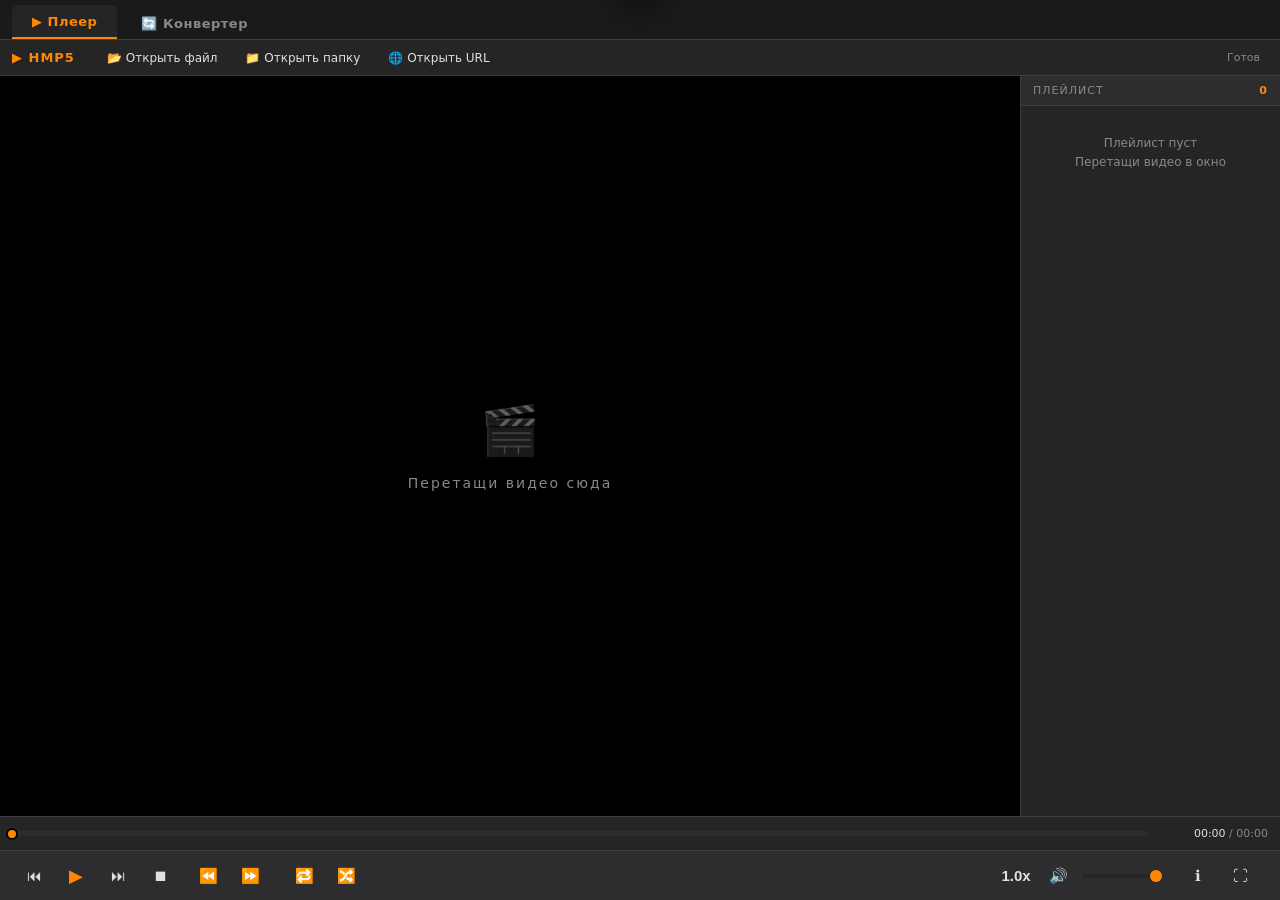
<file: hmp4.html>
<!DOCTYPE html>
<html lang="ru">
<head>
<meta charset="UTF-8">
<meta name="viewport" content="width=device-width, initial-scale=1.0">
<title>HMP5 Studio</title>
<style>
* { box-sizing: border-box; margin: 0; padding: 0; }

:root {
  --bg: #1e1e1e;
  --panel: #252526;
  --panel-2: #2d2d30;
  --border: #3e3e42;
  --accent: #ff8800;
  --text: #e0e0e0;
  --text-dim: #888;
}

html, body {
  height: 100%;
  background: var(--bg);
  color: var(--text);
  font-family: -apple-system, system-ui, sans-serif;
  font-size: 13px;
  overflow: hidden;
}

/* ============ TABS ============ */
.tabs {
  display: flex;
  background: #1a1a1a;
  border-bottom: 1px solid var(--border);
  padding: 0 12px;
  height: 40px;
  align-items: flex-end;
  gap: 4px;
}
.tab {
  padding: 9px 20px 8px;
  border-radius: 6px 6px 0 0;
  background: transparent;
  border: none;
  color: var(--text-dim);
  cursor: pointer;
  font-size: 13px;
  font-family: inherit;
  font-weight: 600;
  letter-spacing: 0.5px;
}
.tab:hover { color: var(--text); background: var(--panel); }
.tab.active {
  color: var(--accent);
  background: var(--panel);
  border-bottom: 2px solid var(--accent);
}

/* ============ VIEWS ============ */
.view { display: none; height: calc(100vh - 40px); overflow: hidden; }
.view.active { display: block; }

/* ============ PLAYER ============ */
.player-app {
  display: grid;
  grid-template-rows: 36px 1fr 34px 50px;
  height: 100%;
}
.menubar {
  background: var(--panel);
  border-bottom: 1px solid var(--border);
  display: flex;
  align-items: center;
  padding: 0 12px;
  gap: 4px;
}
.menubar .logo {
  color: var(--accent);
  font-weight: 800;
  letter-spacing: 1px;
  margin-right: 16px;
}
.menubar button {
  background: transparent;
  border: none;
  color: var(--text);
  padding: 6px 12px;
  border-radius: 4px;
  cursor: pointer;
  font-size: 12px;
  font-family: inherit;
}
.menubar button:hover { background: var(--panel-2); }
.menubar .spacer { flex: 1; }
.menubar .status { color: var(--text-dim); font-size: 11px; padding-right: 8px; }

.main {
  display: grid;
  grid-template-columns: 1fr 260px;
  overflow: hidden;
}

.stage-wrap {
  position: relative;
  background: #000;
  overflow: hidden;
}
#stage {
  position: absolute;
  inset: 0;
  z-index: 1;
  pointer-events: none;
}
.scene {
  position: absolute;
  inset: 0;
  display: flex;
  align-items: center;
  justify-content: center;
  flex-direction: column;
  opacity: 0;
  transition: opacity 0.3s ease;
  background: transparent;
}
.scene.active { opacity: 1; }
#bg-video, #plain-video {
  position: absolute;
  inset: 0;
  width: 100%;
  height: 100%;
  object-fit: contain;
  background: #000;
  z-index: 0;
  display: none;
}
#bg-video.visible, #plain-video.visible { display: block; }
#bg-video { pointer-events: none; }

.drop-hint {
  position: absolute;
  inset: 0;
  display: flex;
  align-items: center;
  justify-content: center;
  flex-direction: column;
  gap: 16px;
  color: var(--text-dim);
  z-index: 0;
  pointer-events: none;
}
.drop-hint.hidden { display: none; }
.drop-hint .big { font-size: 48px; opacity: 0.4; }
.drop-hint .lbl { font-size: 14px; letter-spacing: 2px; }
.stage-wrap.dragover .drop-hint {
  background: rgba(255,136,0,0.1);
  border: 2px dashed var(--accent);
  color: var(--accent);
}

.playlist {
  background: var(--panel);
  border-left: 1px solid var(--border);
  display: flex;
  flex-direction: column;
  overflow: hidden;
}
.playlist-header {
  padding: 8px 12px;
  background: var(--panel-2);
  border-bottom: 1px solid var(--border);
  font-size: 11px;
  text-transform: uppercase;
  letter-spacing: 1px;
  color: var(--text-dim);
  display: flex;
  justify-content: space-between;
}
.playlist-header .count { color: var(--accent); font-weight: 700; }
.playlist-items { flex: 1; overflow-y: auto; padding: 4px; }
.playlist-items:empty::after {
  content: "Плейлист пуст\AПеретащи видео в окно";
  white-space: pre;
  display: block;
  padding: 24px 12px;
  color: var(--text-dim);
  text-align: center;
  font-size: 12px;
  line-height: 1.6;
}
.playlist-item {
  padding: 8px 10px;
  border-radius: 4px;
  cursor: pointer;
  font-size: 12px;
  display: flex;
  align-items: center;
  gap: 8px;
}
.playlist-item:hover { background: var(--panel-2); }
.playlist-item.active { background: var(--accent); color: #000; font-weight: 600; }
.playlist-item .icon { font-size: 14px; flex-shrink: 0; }
.playlist-item .name { overflow: hidden; text-overflow: ellipsis; white-space: nowrap; flex: 1; }
.playlist-item .remove {
  opacity: 0;
  background: transparent;
  border: none;
  color: inherit;
  cursor: pointer;
  padding: 2px 4px;
  font-size: 12px;
}
.playlist-item:hover .remove { opacity: 0.6; }

.scrubbar {
  background: var(--panel);
  border-top: 1px solid var(--border);
  display: flex;
  align-items: center;
  padding: 0 12px;
  gap: 10px;
}
.scrub {
  flex: 1;
  height: 5px;
  background: var(--panel-2);
  border-radius: 3px;
  position: relative;
  cursor: pointer;
}
.scrub-fill {
  position: absolute; top: 0; bottom: 0;
  background: var(--accent);
  border-radius: 3px;
  width: 0;
}
.scrub-handle {
  position: absolute;
  top: 50%;
  width: 12px; height: 12px;
  background: var(--accent);
  border: 2px solid #000;
  border-radius: 50%;
  transform: translate(-50%, -50%);
  pointer-events: none;
}
.timecode {
  font-size: 11px;
  color: var(--text-dim);
  font-variant-numeric: tabular-nums;
  min-width: 110px;
  text-align: right;
}
.timecode .cur { color: var(--text); }

.controls {
  background: var(--panel-2);
  border-top: 1px solid var(--border);
  display: flex;
  align-items: center;
  padding: 0 16px;
  gap: 6px;
}
.controls button {
  background: transparent;
  border: none;
  color: var(--text);
  width: 36px; height: 30px;
  border-radius: 4px;
  cursor: pointer;
  font-size: 15px;
  display: flex;
  align-items: center;
  justify-content: center;
}
.controls button:hover { background: rgba(255,255,255,0.08); }
.controls button.primary { color: var(--accent); font-size: 18px; }
.controls .spacer { flex: 1; }
.controls .group { display: flex; align-items: center; gap: 6px; padding: 0 6px; }
.volume-slider {
  width: 80px;
  height: 4px;
  -webkit-appearance: none;
  background: var(--panel);
  border-radius: 2px;
  cursor: pointer;
}
.volume-slider::-webkit-slider-thumb {
  -webkit-appearance: none;
  width: 12px; height: 12px;
  background: var(--accent);
  border-radius: 50%;
  cursor: pointer;
}
.volume-slider::-moz-range-thumb {
  width: 12px; height: 12px;
  background: var(--accent);
  border: none;
  border-radius: 50%;
}
.speed-btn {
  font-size: 11px;
  font-weight: 700;
  width: 44px;
  color: var(--text-dim);
}

::-webkit-scrollbar { width: 8px; }
::-webkit-scrollbar-track { background: var(--panel); }
::-webkit-scrollbar-thumb { background: var(--border); border-radius: 4px; }

/* ============ CONVERTER ============ */
.converter-view { padding: 30px; overflow-y: auto; }
.converter-view .inner { max-width: 800px; margin: 0 auto; }
.conv-header { text-align: center; margin-bottom: 30px; }
.conv-header h1 {
  font-size: 32px;
  margin: 0 0 8px;
  letter-spacing: 4px;
  color: var(--accent);
}
.conv-header p { color: var(--text-dim); margin: 0; }

#drop {
  border: 2px dashed #444;
  border-radius: 16px;
  padding: 50px 20px;
  text-align: center;
  cursor: pointer;
  background: rgba(255,255,255,0.02);
  transition: all 0.2s;
}
#drop:hover, #drop.dragover {
  border-color: var(--accent);
  background: rgba(255,136,0,0.05);
}
#drop.has-file {
  border-color: var(--accent);
  border-style: solid;
  padding: 20px;
}
#drop .icon { font-size: 44px; margin-bottom: 12px; display: block; }
#drop h2 { margin: 0 0 6px; font-size: 18px; }
#drop p { color: var(--text-dim); margin: 0; font-size: 13px; }
#preview { display: none; width: 100%; border-radius: 8px; background: #000; }
#drop.has-file #preview { display: block; }
#drop.has-file .placeholder { display: none; }

#convForm { display: none; margin-top: 28px; }
#convForm.show { display: block; }
.conv-row { margin-bottom: 18px; }
.conv-row label {
  display: block;
  font-size: 11px;
  color: var(--text-dim);
  letter-spacing: 1px;
  text-transform: uppercase;
  margin-bottom: 6px;
}
.conv-row input {
  width: 100%;
  background: #15151f;
  border: 1px solid var(--border);
  color: #fff;
  padding: 11px 14px;
  border-radius: 8px;
  font-size: 14px;
  font-family: inherit;
}
.conv-row input:focus { outline: none; border-color: var(--accent); }
.conv-grid-2 { display: grid; grid-template-columns: 1fr 1fr; gap: 18px; }
.conv-actions { display: flex; gap: 12px; margin-top: 28px; flex-wrap: wrap; }
.conv-actions button {
  flex: 1;
  min-width: 160px;
  background: var(--accent);
  color: #000;
  border: none;
  padding: 14px 20px;
  border-radius: 10px;
  font-weight: 700;
  font-size: 14px;
  cursor: pointer;
  font-family: inherit;
}
.conv-actions button:hover { transform: translateY(-1px); }
.conv-actions button.secondary {
  background: transparent;
  color: var(--accent);
  border: 1px solid var(--accent);
}

#convMeta {
  margin-top: 20px;
  padding: 14px 18px;
  background: rgba(255,136,0,0.06);
  border-left: 3px solid var(--accent);
  border-radius: 6px;
  font-size: 13px;
  line-height: 1.9;
  display: none;
}
#convMeta.show { display: block; }
#convMeta .k { color: var(--text-dim); display: inline-block; min-width: 120px; }
#convMeta .v { color: #fff; font-weight: 600; }

#playerLink {
  display: none;
  margin-top: 24px;
  padding: 18px;
  background: rgba(255,136,0,0.1);
  border-radius: 12px;
  text-align: center;
}
#playerLink.show { display: block; }
#playerLink p { margin: 0 0 12px; color: var(--text-dim); font-size: 13px; }
#playerLink button {
  background: var(--accent);
  color: #000;
  padding: 12px 26px;
  border-radius: 8px;
  border: none;
  font-weight: 700;
  cursor: pointer;
  font-size: 14px;
  font-family: inherit;
}

#toast {
  position: fixed;
  top: 60px;
  left: 50%;
  transform: translateX(-50%) translateY(-80px);
  background: var(--panel-2);
  color: var(--text);
  padding: 10px 20px;
  border-radius: 6px;
  font-size: 12px;
  box-shadow: 0 8px 24px rgba(0,0,0,0.5);
  border-left: 3px solid var(--accent);
  z-index: 99999;
  transition: transform 0.3s;
  pointer-events: none;
  max-width: 80vw;
}
#toast.show { transform: translateX(-50%) translateY(0); }
#toast.error { border-left-color: #ff4444; }
#toast.warn { border-left-color: #ffcc00; }
</style>
</head>
<body>

<!-- ВКЛАДКИ -->
<div class="tabs">
  <button class="tab active" id="tabPlayer">▶ Плеер</button>
  <button class="tab" id="tabConverter">🔄 Конвертер</button>
</div>

<!-- ============ PLAYER VIEW ============ -->
<div class="view active" id="viewPlayer">
  <div class="player-app">

    <div class="menubar">
      <div class="logo">▶ HMP5</div>
      <button id="menuOpen">📂 Открыть файл</button>
      <button id="menuFolder">📁 Открыть папку</button>
      <button id="menuUrl">🌐 Открыть URL</button>
      <div class="spacer"></div>
      <div class="status" id="statusText">Готов</div>
    </div>

    <div class="main">
      <div class="stage-wrap" id="stageWrap">
        <video id="plain-video" controls playsinline preload="metadata"></video>
        <video id="bg-video" playsinline preload="auto"></video>
        <audio id="audio-track" preload="auto"></audio>
        <div id="stage"></div>
        <div class="drop-hint" id="dropHint">
          <div class="big">🎬</div>
          <div class="lbl">Перетащи видео сюда</div>
        </div>
      </div>

      <div class="playlist">
        <div class="playlist-header">
          <span>Плейлист</span>
          <span class="count" id="playlistCount">0</span>
        </div>
        <div class="playlist-items" id="playlistItems"></div>
      </div>
    </div>

    <div class="scrubbar">
      <div class="scrub" id="scrub">
        <div class="scrub-fill" id="scrubFill"></div>
        <div class="scrub-handle" id="scrubHandle" style="left:0%"></div>
      </div>
      <div class="timecode">
        <span class="cur" id="timeCur">00:00</span> / <span id="timeTotal">00:00</span>
      </div>
    </div>

    <div class="controls">
      <button id="btnPrev" title="Предыдущее">⏮</button>
      <button id="btnPlay" class="primary" title="Play/Pause (Space)">▶</button>
      <button id="btnNext" title="Следующее">⏭</button>
      <button id="btnStop" title="Стоп">⏹</button>
      <div class="group">
        <button id="btnBack10" title="-10 сек">⏪</button>
        <button id="btnFwd10" title="+10 сек">⏩</button>
      </div>
      <div class="group">
        <button id="btnLoop" title="Повтор">🔁</button>
        <button id="btnShuffle" title="Случайный">🔀</button>
      </div>
      <div class="spacer"></div>
      <div class="group">
        <button id="btnSpeed" class="speed-btn" title="Скорость">1.0x</button>
        <button id="btnMute" title="Звук">🔊</button>
        <input type="range" class="volume-slider" id="volume" min="0" max="1" step="0.01" value="1">
      </div>
      <div class="group">
        <button id="btnInfo" title="Информация">ℹ</button>
        <button id="btnFullscreen" title="Полный экран (F)">⛶</button>
      </div>
    </div>
  </div>
</div>

<!-- ============ CONVERTER VIEW ============ -->
<div class="view converter-view" id="viewConverter">
  <div class="inner">

    <div class="conv-header">
      <h1>MP4 → HMP5</h1>
      <p>перетащи видео, чтобы создать .hmp5</p>
    </div>

    <div id="drop">
      <div class="placeholder">
        <span class="icon">🎬</span>
        <h2>Перетащи видео сюда</h2>
        <p>или кликни чтобы выбрать .mp4 / .mov / .webm / .m4v</p>
      </div>
      <video id="preview" controls muted playsinline></video>
    </div>

    <div id="convMeta">
      <div><span class="k">📁 Файл:</span> <span class="v" id="cmName">—</span></div>
      <div><span class="k">⏱ Длительность:</span> <span class="v" id="cmDur">—</span></div>
      <div><span class="k">📐 Разрешение:</span> <span class="v" id="cmRes">—</span></div>
      <div><span class="k">📦 Размер:</span> <span class="v" id="cmSize">—</span></div>
    </div>

    <div id="convForm">
      <div class="conv-row">
        <label>Название видео</label>
        <input type="text" id="inpTitle" value="Моё видео">
      </div>
      <div class="conv-grid-2">
        <div class="conv-row">
          <label>Длина сцены (сек)</label>
          <input type="number" id="inpSceneLen" value="5" min="0.5" step="0.5">
        </div>
        <div class="conv-row">
          <label>Имя видео-файла</label>
          <input type="text" id="inpVideoName" value="">
        </div>
      </div>

      <div class="conv-actions">
        <button id="btnDownload">💾 Скачать .hmp5</button>
        <button id="btnPlayConverted" class="secondary">🎬 Запустить в плеере</button>
        <button id="btnReset" class="secondary">⟲ Сбросить</button>
      </div>

      <div id="playerLink">
        <p>Файл .hmp5 скачан. Переключись в плеер:</p>
        <button id="btnGoPlayer">▶ Переключиться в плеер</button>
      </div>
    </div>

  </div>
</div>

<!-- Скрытые input для загрузки файлов -->
<input type="file" id="fileInput" accept="video/*,.hmp5,.mov,.m4v,.webm,.mkv" multiple style="display:none">
<input type="file" id="folderInput" webkitdirectory directory multiple style="display:none">
<input type="file" id="convFileInput" accept="video/*,.mov,.m4v,.webm,.mkv" style="display:none">

<div id="toast"></div>

<script>
const $ = (id) => document.getElementById(id);

/* ============ TOAST ============ */
let toastTimer;
function toast(msg, isError) {
  const el = $('toast');
  el.textContent = msg;
  el.className = 'show' + (isError ? ' error' : '');
  clearTimeout(toastTimer);
  toastTimer = setTimeout(() => el.className = isError ? 'error' : '', 3500);
}

/* ============ TABS ============ */
$('tabPlayer').onclick = () => switchTab('player');
$('tabConverter').onclick = () => switchTab('converter');

function switchTab(name) {
  document.querySelectorAll('.tab').forEach(t => t.classList.remove('active'));
  document.querySelectorAll('.view').forEach(v => v.classList.remove('active'));
  if (name === 'player') {
    $('tabPlayer').classList.add('active');
    $('viewPlayer').classList.add('active');
  } else {
    $('tabConverter').classList.add('active');
    $('viewConverter').classList.add('active');
  }
}

/* ============ PLAYER STATE ============ */
const state = {
  playlist: [],
  currentIndex: -1,
  current: null,
  duration: 0,
  currentTime: 0,
  playing: false,
  hmp5: { scenes: [], sceneEls: [], lastFrame: 0, rafId: null, meta: {}, audioEl: null },
  video: null,
  audio: null,
  videoMode: null,
  volume: 1,
  muted: false,
  speed: 1,
  loop: false,
  shuffle: false,
  fullscreen: false,
};

function setStatus(txt) { $('statusText').textContent = txt; }

function fmtTime(sec) {
  if (!isFinite(sec) || sec < 0) return '00:00';
  const s = Math.floor(sec);
  const h = Math.floor(s / 3600);
  const m = Math.floor((s % 3600) / 60);
  const ss = s % 60;
  const pad = (n) => String(n).padStart(2, '0');
  return h > 0 ? `${h}:${pad(m)}:${pad(ss)}` : `${pad(m)}:${pad(ss)}`;
}

/* ============ ИЗОЛЯЦИЯ СТИЛЕЙ HMP5 ============ */
function scopeHmp5Styles(css) {
  const result = [];
  let i = 0;
  const len = css.length;
  while (i < len) {
    while (i < len && /\s/.test(css[i])) i++;
    if (i >= len) break;
    if (css[i] === '/' && css[i + 1] === '*') {
      const end = css.indexOf('*/', i + 2);
      if (end === -1) break;
      i = end + 2;
      continue;
    }
    const openBrace = css.indexOf('{', i);
    if (openBrace === -1) break;
    const selectorRaw = css.slice(i, openBrace).trim();
    if (!selectorRaw) { i = openBrace + 1; continue; }

    if (selectorRaw.startsWith('@')) {
      let depth = 1, j = openBrace + 1;
      while (j < len && depth > 0) {
        if (css[j] === '{') depth++;
        else if (css[j] === '}') depth--;
        j++;
      }
      if (selectorRaw.startsWith('@media') || selectorRaw.startsWith('@supports')) {
        const inner = css.slice(openBrace + 1, j - 1);
        result.push(selectorRaw + ' { ' + scopeHmp5Styles(inner) + ' }');
      } else {
        result.push(css.slice(i, j));
      }
      i = j;
      continue;
    }

    let depth = 1, j = openBrace + 1;
    while (j < len && depth > 0) {
      if (css[j] === '{') depth++;
      else if (css[j] === '}') depth--;
      j++;
    }
    const body = css.slice(openBrace + 1, j - 1);
    const selectors = selectorRaw.split(',').map(s => s.trim()).filter(Boolean);
    const scoped = selectors.map(sel => {
      if (sel === 'body' || sel === 'html' || sel === '*') return '#stage';
      if (sel.startsWith('#stage')) return sel;
      if (sel === ':root') return ':root';
      return '#stage ' + sel;
    });
    result.push(scoped.join(', ') + ' { ' + body + ' }');
    i = j;
  }
  return result.join('\n');
}

function isHmp5File(name) { return name.toLowerCase().endsWith('.hmp5'); }
function escHtml(s) {
  return String(s).replace(/&/g, '&amp;').replace(/</g, '&lt;')
    .replace(/>/g, '&gt;').replace(/"/g, '&quot;');
}

/* ============ ПОИСК ВИДЕО-ФАЙЛА ============ */
// Плеер пробует найти видео по имени из HMETA, добавляя разные расширения
async function findVideoFile(baseName) {
  if (!baseName) return null;
  const basePath = location.pathname.substring(0, location.pathname.lastIndexOf('/') + 1);

  // Список кандидатов
  const nameWithoutExt = baseName.replace(/\.[^.]+$/, '');
  const candidates = [
    baseName,                                    // как есть
    nameWithoutExt + '.mp4',                     // .mp4
    nameWithoutExt + '.mov',                     // .mov
    nameWithoutExt + '.webm',                    // .webm
    nameWithoutExt + '.m4v',                     // .m4v
    nameWithoutExt + '.MP4',                     // .MP4 (заглавные)
    nameWithoutExt + '.MOV',
    nameWithoutExt + '.mkv',
  ];

  // Убираем дубликаты
  const unique = [...new Set(candidates)];

  for (const cand of unique) {
    const url = basePath + encodeURIComponent(cand);
    try {
      const res = await fetch(url, { method: 'HEAD' });
      if (res.ok) {
        console.log('[HMP5] Найден видео-файл:', cand);
        return url;
      }
    } catch (e) {
      // продолжаем искать
    }
  }
  console.warn('[HMP5] Видео-файл не найден ни с одним расширением. Пробовали:', unique);
  return null;
}

/* ============ ПЛЕЙЛИСТ ============ */
function addToPlaylist(item, playNow) {
  if (state.playlist.some(x => x.url === item.url)) { toast('Уже в плейлисте'); return; }
  state.playlist.push(item);
  renderPlaylist();
  if (playNow || state.playlist.length === 1) playIndex(state.playlist.length - 1);
}

function removeFromPlaylist(idx) {
  const wasPlaying = idx === state.currentIndex;
  state.playlist.splice(idx, 1);
  renderPlaylist();
  if (wasPlaying) {
    if (state.playlist.length === 0) { stopAll(); state.currentIndex = -1; }
    else playIndex(Math.min(idx, state.playlist.length - 1));
  } else if (idx < state.currentIndex) state.currentIndex--;
}

function renderPlaylist() {
  const box = $('playlistItems');
  box.innerHTML = '';
  state.playlist.forEach((item, i) => {
    const div = document.createElement('div');
    div.className = 'playlist-item' + (i === state.currentIndex ? ' active' : '');
    div.innerHTML = '<span class="icon">' + (item.type === 'hmp5' ? '🎞' : '🎬') + '</span>' +
      '<span class="name">' + escHtml(item.name) + '</span>' +
      '<button class="remove">✕</button>';
    div.onclick = (e) => {
      if (e.target.classList.contains('remove')) removeFromPlaylist(i);
      else playIndex(i);
    };
    box.appendChild(div);
  });
  $('playlistCount').textContent = state.playlist.length;
}

function loadFiles(files) {
  const arr = Array.from(files);
  const videos = arr.filter(f => {
    if (isHmp5File(f.name)) return true;
    if (f.type.startsWith('video/')) return true;
    // Fallback по расширению для .mov, .mkv и т.д.
    return /\.(mp4|mov|m4v|webm|mkv|avi)$/i.test(f.name);
  });
  if (videos.length === 0) { toast('Видео не найдено', true); return; }
  videos.forEach(f => {
    const url = URL.createObjectURL(f);
    addToPlaylist({
      name: f.name,
      type: isHmp5File(f.name) ? 'hmp5' : 'video',
      url: url, file: f,
    });
  });
  toast('Добавлено: ' + videos.length);
}

/* ============ ВОСПРОИЗВЕДЕНИЕ ============ */
function stopAll() {
  stopHmp5();
  if (state.video) {
    state.video.pause();
    state.video.src = '';
    state.video.classList.remove('visible');
    state.video.load();
  }
  if (state.audio) {
    state.audio.pause();
    state.audio.src = '';
  }
  state.video = null;
  state.audio = null;
  state.videoMode = null;
  state.playing = false;
  state.duration = 0;
  state.currentTime = 0;
  updatePlayButton();
  updateTimeUI();
  updateScrub();
  $('dropHint').classList.remove('hidden');
  setStatus('Остановлено');
}

function playIndex(idx) {
  if (idx < 0 || idx >= state.playlist.length) return;
  stopAll();
  state.currentIndex = idx;
  state.current = state.playlist[idx];
  renderPlaylist();
  setStatus('Загрузка: ' + state.current.name);
  if (state.current.type === 'video') playPlainVideo(state.current);
  else playHmp5(state.current);
}

function playPlainVideo(item) {
  const v = $('plain-video');
  v.classList.add('visible');
  $('bg-video').classList.remove('visible');
  $('stage').innerHTML = '';
  $('dropHint').classList.add('hidden');

  v.src = item.url;
  v.volume = state.volume;
  v.muted = state.muted;
  v.playbackRate = state.speed;

  state.video = v;
  state.videoMode = 'plain';
  state.duration = v.duration || 0;

  v.onloadedmetadata = () => { state.duration = v.duration; updateTimeUI(); setStatus('▶ ' + item.name); };
  v.ontimeupdate = () => { state.currentTime = v.currentTime; updateTimeUI(); updateScrub(); };
  v.onplay = () => { state.playing = true; updatePlayButton(); };
  v.onpause = () => { state.playing = false; updatePlayButton(); };
  v.onended = () => onTrackEnded();
  v.onerror = () => {
    toast('Ошибка: браузер не может прочитать этот формат', true);
    setStatus('Ошибка формата');
  };

  v.play().catch(() => toast('Кликни по видео чтобы запустить', true));
}

function parseHMP5(text) {
  text = text.replace(/^\uFEFF/, '').replace(/\r\n/g, '\n');
  const grab = (tag) => {
    const re = new RegExp('===' + tag + '===([\\s\\S]*?)(?====H[A-Z]+===|$)', 'i');
    const m = text.match(re);
    return m ? m[1].trim() : '';
  };
  const metaRaw = grab('HMETA');
  const meta = {};
  metaRaw.split('\n').forEach(line => {
    const i = line.indexOf(':');
    if (i === -1) return;
    const k = line.slice(0, i).trim();
    let v = line.slice(i + 1).trim().replace(/^["']|["']$/g, '');
    if (k) meta[k] = v;
  });
  return { meta: meta, scenesHTML: grab('HSCENES'), styles: grab('HSTYLES'), script: grab('HSCRIPT') };
}

function parseTime(str) {
  if (!str) return 0;
  str = String(str).trim();
  if (str.endsWith('ms')) return parseFloat(str) / 1000;
  if (str.endsWith('s')) return parseFloat(str);
  return parseFloat(str);
}

async function playHmp5(item) {
  try {
    const text = item.file
      ? await item.file.text()
      : await (await fetch(item.url)).text();

    const parsed = parseHMP5(text);
    const meta = parsed.meta;
    const scenesHTML = parsed.scenesHTML;
    const styles = parsed.styles;
    const script = parsed.script;
    if (!scenesHTML) throw new Error('Нет сцен в .hmp5');

    const doc = new DOMParser().parseFromString('<root>' + scenesHTML + '</root>', 'text/html');
    const scenes = [];
    doc.querySelectorAll('scene').forEach(el => {
      scenes.push({
        start: parseTime(el.getAttribute('start') || '0s'),
        end: parseTime(el.getAttribute('end') || '0s'),
        html: el.innerHTML.trim(),
      });
    });
    if (scenes.length === 0) throw new Error('Сцены пусты');

    // Применяем стили со скоупом
    let styleEl = document.getElementById('hmp5-user-styles');
    if (styleEl) styleEl.remove();
    styleEl = document.createElement('style');
    styleEl.id = 'hmp5-user-styles';
    styleEl.textContent = scopeHmp5Styles(styles || '');
    document.head.appendChild(styleEl);

    // Строим сцены
    const stage = $('stage');
    stage.innerHTML = '';
    const sceneEls = scenes.map(sc => {
      const div = document.createElement('div');
      div.className = 'scene';
      div.innerHTML = sc.html;
      stage.appendChild(div);
      return div;
    });

    state.hmp5.scenes = scenes;
    state.hmp5.sceneEls = sceneEls;
    state.hmp5.meta = meta;
    state.hmp5.lastFrame = performance.now();
    state.duration = scenes[scenes.length - 1].end;
    state.currentTime = 0;

    // === ВИДЕО-ФОН ===
    const bgVideo = $('bg-video');
    if (meta.video) {
      setStatus('Ищу видео: ' + meta.video + '...');

      // Пытаемся найти файл с разными расширениями
      let videoUrl = null;
      const isRelative = !/^https?:|^blob:|^\//.test(meta.video);

      if (isRelative) {
        videoUrl = await findVideoFile(meta.video);
      } else {
        videoUrl = meta.video;
      }

      if (videoUrl) {
        bgVideo.classList.add('visible');
        bgVideo.src = videoUrl;
        bgVideo.volume = state.volume;
        bgVideo.muted = state.muted;
        bgVideo.playbackRate = state.speed;
        state.video = bgVideo;
        state.videoMode = 'bg';

        bgVideo.onloadedmetadata = () => {
          setStatus('▶ ' + item.name + ' (видео найдено)');
        };
        bgVideo.onended = () => onTrackEnded();
        bgVideo.onerror = () => {
          toast('Видео-фон не читается: ' + videoUrl.split('/').pop(), true);
          setStatus('Ошибка видео-фона');
        };
      } else {
        // Видео не найдено — показываем плашки на чёрном фоне
        bgVideo.classList.remove('visible');
        bgVideo.src = '';
        state.video = null;
        state.videoMode = null;
        toast('Видео "' + meta.video + '" не найдено рядом с hmp5. Показываю только сцены.', true);
        setStatus('Видео-фон не найден');
      }
    } else {
      bgVideo.classList.remove('visible');
      bgVideo.src = '';
      state.video = null;
      state.videoMode = null;
    }

    // === АУДИО-ДОРОЖКА (опционально) ===
    const audioEl = $('audio-track');
    if (meta.audio) {
      // Ищем аудио с расширениями .wav, .mp3, .m4a, .aac, .ogg
      const basePath = location.pathname.substring(0, location.pathname.lastIndexOf('/') + 1);
      const audioBase = meta.audio.replace(/\.[^.]+$/, '');
      const audioCandidates = [
        meta.audio,
        audioBase + '.wav',
        audioBase + '.mp3',
        audioBase + '.m4a',
        audioBase + '.aac',
        audioBase + '.ogg',
      ];
      for (const cand of audioCandidates) {
        try {
          const url = basePath + encodeURIComponent(cand);
          const res = await fetch(url, { method: 'HEAD' });
          if (res.ok) {
            audioEl.src = url;
            audioEl.volume = state.volume;
            audioEl.muted = state.muted;
            state.audio = audioEl;
            console.log('[HMP5] Аудио найдено:', cand);
            break;
          }
        } catch (e) {}
      }
    }

    $('plain-video').classList.remove('visible');
    $('plain-video').src = '';
    $('dropHint').classList.add('hidden');

    try { if (script) new Function('PLAYER', 'state', script)(publicAPI, state); }
    catch (e) { console.warn('HSCRIPT:', e); }

    startHmp5Loop();
    state.playing = true;
    updatePlayButton();
    if (state.video) {
      state.video.play().catch(() => {});
    }
    if (state.audio) {
      state.audio.currentTime = state.currentTime;
      state.audio.play().catch(() => {});
    }
  } catch (e) {
    console.error(e);
    toast('Ошибка .hmp5: ' + e.message, true);
  }
}

function startHmp5Loop() {
  stopHmp5();
  const loop = (now) => {
    if (!state.playing || !state.current || state.current.type !== 'hmp5') {
      state.hmp5.rafId = null;
      return;
    }
    const dt = (now - state.hmp5.lastFrame) / 1000;
    state.hmp5.lastFrame = now;
    state.currentTime += dt * state.speed;

    if (state.currentTime >= state.duration) {
      if (state.loop) {
        state.currentTime = 0;
        if (state.video) state.video.currentTime = 0;
        if (state.audio) state.audio.currentTime = 0;
      } else {
        state.currentTime = state.duration;
        state.playing = false;
        updatePlayButton();
        updateScrub();
        onTrackEnded();
        state.hmp5.rafId = null;
        return;
      }
    }

    state.hmp5.scenes.forEach((sc, i) => {
      const el = state.hmp5.sceneEls[i];
      el.classList.toggle('active', state.currentTime >= sc.start && state.currentTime < sc.end);
    });

    if (state.video && state.videoMode === 'bg') {
      const drift = Math.abs(state.video.currentTime - state.currentTime);
      if (drift > 0.3) state.video.currentTime = state.currentTime;
      if (state.video.paused) state.video.play().catch(() => {});
    }

    if (state.audio) {
      const drift = Math.abs(state.audio.currentTime - state.currentTime);
      if (drift > 0.3) state.audio.currentTime = state.currentTime;
      if (state.audio.paused) state.audio.play().catch(() => {});
    }

    updateScrub();
    updateTimeUI();
    state.hmp5.rafId = requestAnimationFrame(loop);
  };
  state.hmp5.rafId = requestAnimationFrame(loop);
}

function stopHmp5() {
  if (state.hmp5.rafId) {
    cancelAnimationFrame(state.hmp5.rafId);
    state.hmp5.rafId = null;
  }
  if (state.audio) {
    state.audio.pause();
  }
}

function onTrackEnded() {
  if (state.shuffle) playIndex(randomIndex());
  else if (state.currentIndex < state.playlist.length - 1) playIndex(state.currentIndex + 1);
  else if (state.loop && state.playlist.length > 0) playIndex(0);
  else { state.playing = false; updatePlayButton(); setStatus('Конец плейлиста'); }
}

function randomIndex() {
  if (state.playlist.length <= 1) return 0;
  let i;
  do { i = Math.floor(Math.random() * state.playlist.length); }
  while (i === state.currentIndex);
  return i;
}

/* ============ CONTROLS ============ */
function togglePlay() {
  if (!state.current) { toast('Ничего не открыто'); return; }
  if (state.playing) {
    state.playing = false;
    if (state.video) state.video.pause();
    if (state.audio) state.audio.pause();
    stopHmp5();
  } else {
    if (state.currentTime >= state.duration) state.currentTime = 0;
    state.playing = true;
    if (state.video) {
      state.video.currentTime = state.currentTime;
      state.video.play().catch(() => {});
    }
    if (state.audio) {
      state.audio.currentTime = state.currentTime;
      state.audio.play().catch(() => {});
    }
    if (state.current.type === 'hmp5') {
      state.hmp5.lastFrame = performance.now();
      startHmp5Loop();
    }
  }
  updatePlayButton();
}

function seekTo(time) {
  if (!state.current || !state.duration) return;
  time = Math.max(0, Math.min(state.duration, time));
  state.currentTime = time;
  if (state.video) state.video.currentTime = time;
  if (state.audio) state.audio.currentTime = time;
  updateScrub();
  updateTimeUI();
}

function seekPercent(p) { seekTo(state.duration * Math.max(0, Math.min(1, p))); }

function next() {
  if (state.playlist.length === 0) return;
  const i = state.shuffle ? randomIndex() : (state.currentIndex + 1) % state.playlist.length;
  playIndex(i);
}
function prev() {
  if (state.playlist.length === 0) return;
  if (state.currentTime > 3) { seekTo(0); return; }
  const i = state.shuffle ? randomIndex() : (state.currentIndex - 1 + state.playlist.length) % state.playlist.length;
  playIndex(i);
}

/* ============ UI UPDATE ============ */
function updatePlayButton() { $('btnPlay').textContent = state.playing ? '⏸' : '▶'; }
function updateTimeUI() {
  $('timeCur').textContent = fmtTime(state.currentTime);
  $('timeTotal').textContent = fmtTime(state.duration);
}
function updateScrub() {
  const p = state.duration > 0 ? (state.currentTime / state.duration) : 0;
  const pct = (p * 100).toFixed(2) + '%';
  $('scrubFill').style.width = pct;
  $('scrubHandle').style.left = pct;
}

function toggleFullscreen() {
  if (!document.fullscreenElement) {
    document.documentElement.requestFullscreen();
    state.fullscreen = true;
  } else {
    document.exitFullscreen();
    state.fullscreen = false;
  }
}

/* ============ PLAYER EVENTS ============ */
function bindPlayerUI() {
  $('btnPlay').onclick = togglePlay;
  $('btnStop').onclick = () => stopAll();
  $('btnNext').onclick = next;
  $('btnPrev').onclick = prev;
  $('btnBack10').onclick = () => seekTo(state.currentTime - 10);
  $('btnFwd10').onclick = () => seekTo(state.currentTime + 10);

  $('btnLoop').onclick = () => {
    state.loop = !state.loop;
    $('btnLoop').style.color = state.loop ? 'var(--accent)' : '';
    toast('Повтор: ' + (state.loop ? 'вкл' : 'выкл'));
  };
  $('btnShuffle').onclick = () => {
    state.shuffle = !state.shuffle;
    $('btnShuffle').style.color = state.shuffle ? 'var(--accent)' : '';
    toast('Случайно: ' + (state.shuffle ? 'вкл' : 'выкл'));
  };
  $('btnSpeed').onclick = () => {
    const speeds = [1, 1.25, 1.5, 2, 0.75, 0.5];
    const i = speeds.indexOf(state.speed);
    state.speed = speeds[(i + 1) % speeds.length];
    $('btnSpeed').textContent = state.speed.toFixed(2).replace(/0$/, '') + 'x';
    if (state.video) state.video.playbackRate = state.speed;
    if (state.audio) state.audio.playbackRate = state.speed;
  };
  $('btnMute').onclick = () => {
    state.muted = !state.muted;
    $('btnMute').textContent = state.muted ? '🔇' : '🔊';
    if (state.video) state.video.muted = state.muted;
    if (state.audio) state.audio.muted = state.muted;
  };
  $('volume').oninput = (e) => {
    state.volume = parseFloat(e.target.value);
    if (state.video) state.video.volume = state.volume;
    if (state.audio) state.audio.volume = state.volume;
    $('btnMute').textContent = state.volume === 0 ? '🔇' : '🔊';
  };
  $('btnInfo').onclick = () => {
    if (!state.current) { toast('Ничего не открыто'); return; }
    const lines = [
      'Файл: ' + state.current.name,
      'Тип: ' + state.current.type.toUpperCase(),
      'Длительность: ' + fmtTime(state.duration),
    ];
    if (state.current.type === 'hmp5') {
      lines.push('Сцен: ' + state.hmp5.scenes.length);
      lines.push('Название: ' + (state.hmp5.meta.title || '—'));
      lines.push('Видео-фон: ' + (state.hmp5.meta.video || 'нет'));
      lines.push('Аудио: ' + (state.hmp5.meta.audio || 'нет'));
      lines.push('Найдено видео: ' + (state.video ? '✅' : '❌'));
      lines.push('Найдено аудио: ' + (state.audio ? '✅' : '❌'));
    }
    alert(lines.join('\n'));
  };
  $('btnFullscreen').onclick = toggleFullscreen;

  $('menuOpen').onclick = () => $('fileInput').click();
  $('fileInput').onchange = (e) => { loadFiles(e.target.files); e.target.value = ''; };
  $('menuFolder').onclick = () => $('folderInput').click();
  $('folderInput').onchange = (e) => { loadFiles(e.target.files); e.target.value = ''; };
  $('menuUrl').onclick = () => {
    const url = prompt('Введите URL видео или .hmp5:');
    if (!url) return;
    const name = url.split('/').pop() || 'video';
    addToPlaylist({
      name: name,
      type: isHmp5File(name) ? 'hmp5' : 'video',
      url: url,
      file: null,
    }, true);
  };

  const scrub = $('scrub');
  let dragging = false;
  const handleScrub = (e) => {
    const rect = scrub.getBoundingClientRect();
    const x = (e.touches ? e.touches[0].clientX : e.clientX) - rect.left;
    seekPercent(x / rect.width);
  };
  scrub.onmousedown = (e) => { dragging = true; handleScrub(e); };
  window.addEventListener('mousemove', (e) => { if (dragging) handleScrub(e); });
  window.addEventListener('mouseup', () => { dragging = false; });

  const stageWrap = $('stageWrap');
  ['dragenter', 'dragover'].forEach(ev => {
    stageWrap.addEventListener(ev, (e) => {
      e.preventDefault();
      stageWrap.classList.add('dragover');
    });
  });
  ['dragleave', 'drop'].forEach(ev => {
    stageWrap.addEventListener(ev, (e) => {
      e.preventDefault();
      if (ev === 'dragleave' && e.relatedTarget) return;
      stageWrap.classList.remove('dragover');
    });
  });
  stageWrap.addEventListener('drop', (e) => {
    e.preventDefault();
    loadFiles(e.dataTransfer.files);
  });

  document.addEventListener('keydown', (e) => {
    if (e.target.tagName === 'INPUT') return;
    if (!$('viewPlayer').classList.contains('active')) return;
    if (e.code === 'Space') { e.preventDefault(); togglePlay(); }
    if (e.code === 'ArrowRight') seekTo(state.currentTime + 5);
    if (e.code === 'ArrowLeft') seekTo(state.currentTime - 5);
    if (e.code === 'KeyF') toggleFullscreen();
    if (e.code === 'KeyM') $('btnMute').click();
    if (e.code === 'KeyN') next();
    if (e.code === 'KeyP') prev();
    if (e.code === 'KeyS') stopAll();
  });
}

/* ============ PUBLIC API ============ */
const publicAPI = {
  play: () => { if (!state.playing) togglePlay(); },
  pause: () => { if (state.playing) togglePlay(); },
  seek: seekTo,
  next: next,
  prev: prev,
  get time() { return state.currentTime; },
  get duration() { return state.duration; },
  get playing() { return state.playing; },
};

/* ============ CONVERTER ============ */
let convFile = null;
let convMeta = null;

function formatBytes(bytes) {
  if (bytes < 1024) return bytes + ' B';
  if (bytes < 1024 * 1024) return (bytes / 1024).toFixed(1) + ' KB';
  if (bytes < 1024 * 1024 * 1024) return (bytes / 1024 / 1024).toFixed(2) + ' MB';
  return (bytes / 1024 / 1024 / 1024).toFixed(2) + ' GB';
}

function loadConvFile(file) {
  if (!file) return;
  const isVideo = file.type.startsWith('video/') || /\.(mp4|mov|m4v|webm|mkv|avi)$/i.test(file.name);
  if (!isVideo) { toast('Это не видео', true); return; }

  convFile = file;
  const url = URL.createObjectURL(file);
  const video = $('preview');
  video.src = url;

  video.onloadedmetadata = () => {
    convMeta = {
      duration: video.duration,
      width: video.videoWidth,
      height: video.videoHeight,
      name: file.name,
      size: file.size,
    };

    $('drop').classList.add('has-file');
    $('convMeta').classList.add('show');
    $('convForm').classList.add('show');

    $('cmName').textContent = file.name;
    $('cmDur').textContent = fmtTime(convMeta.duration);
    $('cmRes').textContent = convMeta.width + ' × ' + convMeta.height;
    $('cmSize').textContent = formatBytes(file.size);

    $('inpTitle').value = file.name.replace(/\.[^.]+$/, '');
    $('inpVideoName').value = file.name;

    toast('Видео загружено ✓');
  };

  video.onerror = () => toast('Браузер не читает это видео. Попробуй mp4 (H.264).', true);
}

function round2(n) { return Math.round(n * 100) / 100; }
function escapeMetaStr(s) { return String(s).replace(/"/g, "'").replace(/\n/g, ' '); }

function generateHMP5(meta, title, sceneLen, videoFileName) {
  const duration = meta.duration;
  const width = meta.width;
  const height = meta.height;

  const scenes = [];
  let t = 0, idx = 1;
  while (t < duration - 0.01) {
    const end = Math.min(t + sceneLen, duration);
    scenes.push({
      start: round2(t),
      end: round2(end),
      name: 'scene-' + idx,
      title: idx === 1 ? title : title + ' — часть ' + idx,
    });
    t = end;
    idx++;
  }

  const scenesBlock = scenes.map(sc => '<scene start="' + sc.start + 's" end="' + sc.end + 's" name="' + sc.name + '">\n' +
    '  <div class="overlay">\n' +
    '    <h1 class="scene-title">' + escHtml(sc.title) + '</h1>\n' +
    '    <p class="scene-sub">' + sc.start.toFixed(1) + ' – ' + sc.end.toFixed(1) + ' сек</p>\n' +
    '  </div>\n' +
    '</scene>').join('\n\n');

  const styles = '.overlay {\n' +
    '  position: absolute;\n' +
    '  left: 40px;\n' +
    '  bottom: 60px;\n' +
    '  padding: 18px 26px;\n' +
    '  background: rgba(0,0,0,0.55);\n' +
    '  border-left: 4px solid #ff8800;\n' +
    '  border-radius: 8px;\n' +
    '  animation: slideIn 0.6s ease both;\n' +
    '  max-width: 70%;\n' +
    '}\n' +
    '.scene-title {\n' +
    '  margin: 0;\n' +
    '  font-size: 48px;\n' +
    '  color: #fff;\n' +
    '  text-shadow: 0 0 20px rgba(255,136,0,0.6);\n' +
    '}\n' +
    '.scene-sub {\n' +
    '  margin: 8px 0 0;\n' +
    '  font-size: 16px;\n' +
    '  color: #aaa;\n' +
    '}\n' +
    '@keyframes slideIn {\n' +
    '  from { opacity: 0; transform: translateX(-30px); }\n' +
    '  to   { opacity: 1; transform: translateX(0); }\n' +
    '}\n';

  return '===HMETA===\n' +
    'title: "' + escapeMetaStr(title) + '"\n' +
    'fps: 30\n' +
    'resolution: ' + width + 'x' + height + '\n' +
    'duration: ' + round2(duration) + 's\n' +
    'loop: false\n' +
    'autoplay: true\n' +
    'video: "' + escapeMetaStr(videoFileName) + '"\n' +
    'sceneLength: ' + sceneLen + '\n' +
    'sceneCount: ' + scenes.length + '\n' +
    '===HSCENES===\n' +
    scenesBlock + '\n' +
    '===HSTYLES===\n' +
    styles +
    '===HSCRIPT===\n' +
    'console.log("[HMP5] " + state.scenes.length + " сцен");\n' +
    '===HEND===\n';
}

function download(filename, content) {
  const blob = new Blob([content], { type: 'text/plain;charset=utf-8' });
  const url = URL.createObjectURL(blob);
  const a = document.createElement('a');
  a.href = url;
  a.download = filename;
  document.body.appendChild(a);
  a.click();
  document.body.removeChild(a);
  setTimeout(() => URL.revokeObjectURL(url), 1000);
}

function bindConverterUI() {
  const drop = $('drop');
  const fileInput = $('convFileInput');
  const preview = $('preview');

  drop.onclick = (e) => {
    if (e.target === preview) return;
    fileInput.click();
  };
  fileInput.onchange = (e) => {
    if (e.target.files[0]) loadConvFile(e.target.files[0]);
  };

  ['dragenter', 'dragover'].forEach(ev => {
    drop.addEventListener(ev, (e) => {
      e.preventDefault();
      drop.classList.add('dragover');
    });
  });
  ['dragleave', 'drop'].forEach(ev => {
    drop.addEventListener(ev, (e) => {
      e.preventDefault();
      if (ev === 'dragleave' && e.relatedTarget) return;
      drop.classList.remove('dragover');
    });
  });
  drop.addEventListener('drop', (e) => {
    e.preventDefault();
    const f = e.dataTransfer.files[0];
    if (f) loadConvFile(f);
  });

  $('btnDownload').onclick = () => {
    if (!convFile || !convMeta) { toast('Сначала загрузи видео', true); return; }
    const title = $('inpTitle').value.trim() || 'video';
    const sceneLen = Math.max(0.5, parseFloat($('inpSceneLen').value) || 5);
    const videoName = $('inpVideoName').value.trim() || convFile.name;
    try {
      const hmp5 = generateHMP5(convMeta, title, sceneLen, videoName);
      const baseName = convFile.name.replace(/\.[^.]+$/, '');
      download(baseName + '.hmp5', hmp5);
      toast('Скачано! Файл в папке Downloads');
      $('playerLink').classList.add('show');
    } catch (err) {
      console.error(err);
      toast('Ошибка: ' + err.message, true);
    }
  };

  $('btnPlayConverted').onclick = () => {
    if (!convFile || !convMeta) { toast('Сначала загрузи видео', true); return; }
    const mp4Url = URL.createObjectURL(convFile);
    addToPlaylist({
      name: convFile.name,
      type: 'video',
      url: mp4Url,
      file: convFile,
    }, true);
    switchTab('player');
    toast('Видео открыто в плеере');
  };

  $('btnReset').onclick = () => {
    convFile = null;
    convMeta = null;
    $('preview').src = '';
    $('drop').classList.remove('has-file');
    $('convMeta').classList.remove('show');
    $('convForm').classList.remove('show');
    $('playerLink').classList.remove('show');
    $('convFileInput').value = '';
    toast('Сброшено');
  };

  $('btnGoPlayer').onclick = () => switchTab('player');
}

/* ============ AUTO-LOAD ?v= ============ */
function autoLoadFromUrl() {
  const params = new URLSearchParams(location.search);
  const v = params.get('v');
  if (!v) return;
  if (isHmp5File(v)) {
    fetch(v).then(r => {
      if (!r.ok) throw new Error('Не найден: ' + v);
      return r.text();
    }).then(text => {
      const blob = new Blob([text], { type: 'text/plain' });
      addToPlaylist({ name: v, type: 'hmp5', url: v, file: blob }, true);
    }).catch(e => toast('Ошибка: ' + e.message, true));
  } else {
    addToPlaylist({ name: v.split('/').pop(), type: 'video', url: v, file: null }, true);
  }
}

/* ============ INIT ============ */
bindPlayerUI();
bindConverterUI();
updatePlayButton();
updateTimeUI();
autoLoadFromUrl();
console.log('[HMP5 Studio v5] готов');
</script>
</body>
</html>
</file>
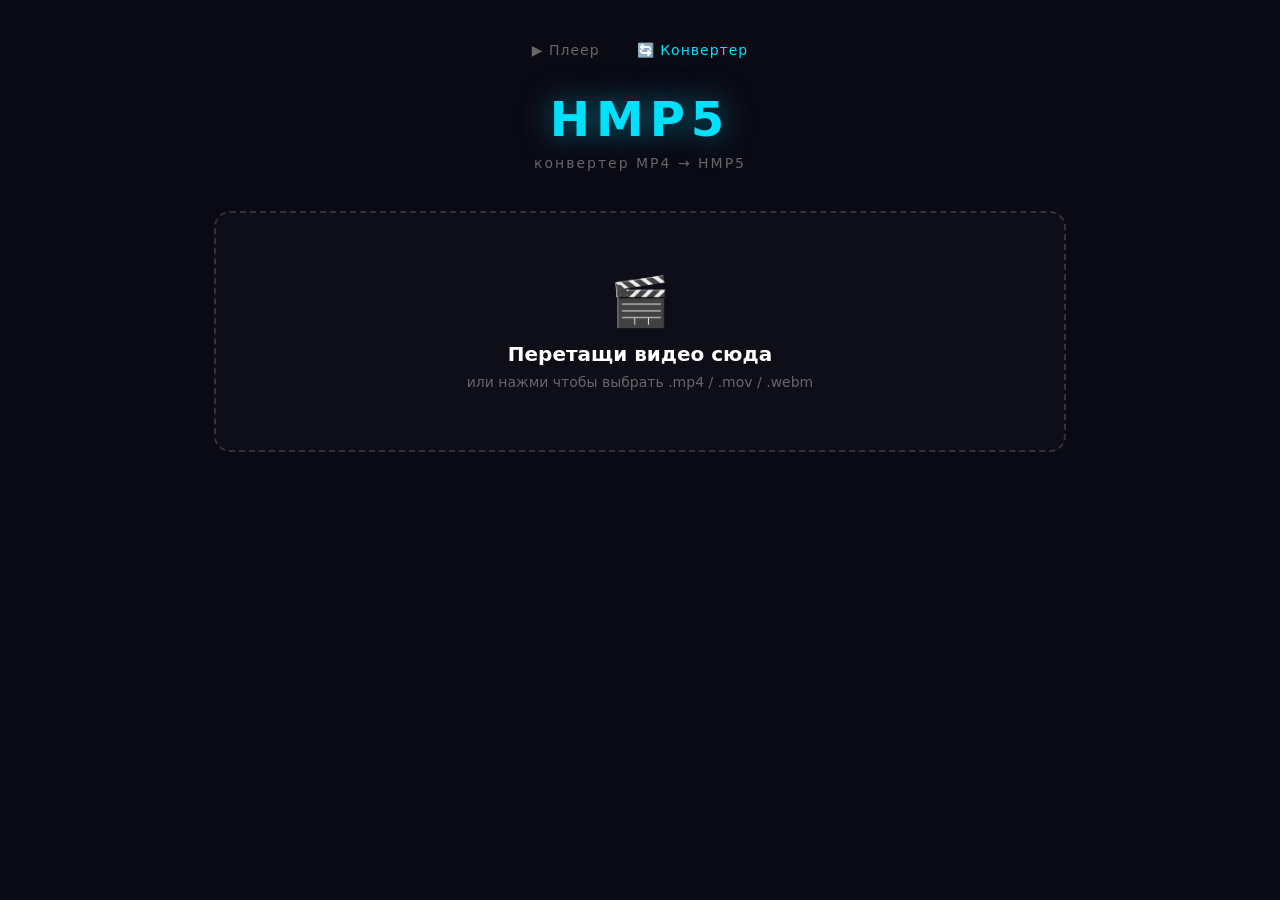
<file: apps/stream/converter.html>
<!DOCTYPE html>
<html lang="ru">
<head>
<meta charset="UTF-8">
<meta name="viewport" content="width=device-width, initial-scale=1.0">
<title>HMP5 Converter — MP4 → HMP5</title>
<style>
  * { box-sizing: border-box; }
  html, body {
    margin: 0; padding: 0;
    background: #0a0a14;
    color: #fff;
    font-family: system-ui, -apple-system, sans-serif;
    min-height: 100%;
  }

  .wrap {
    max-width: 900px;
    margin: 0 auto;
    padding: 40px 24px 60px;
  }

  header {
    text-align: center;
    margin-bottom: 40px;
  }
  header h1 {
    font-size: clamp(28px, 5vw, 48px);
    margin: 0 0 8px;
    letter-spacing: 6px;
    color: #00e0ff;
    text-shadow: 0 0 30px rgba(0,224,255,0.5);
  }
  header p {
    color: #666;
    margin: 0;
    letter-spacing: 2px;
    font-size: 14px;
  }

  /* Drop-зона */
  #drop {
    border: 2px dashed #333;
    border-radius: 16px;
    padding: 60px 20px;
    text-align: center;
    cursor: pointer;
    transition: all 0.2s;
    background: rgba(255,255,255,0.02);
  }
  #drop:hover, #drop.dragover {
    border-color: #00e0ff;
    background: rgba(0,224,255,0.05);
    transform: scale(1.01);
  }
  #drop.has-file {
    border-color: #00e0ff;
    border-style: solid;
    padding: 20px;
  }
  #drop .icon {
    font-size: 48px;
    margin-bottom: 12px;
    display: block;
  }
  #drop h2 {
    margin: 0 0 8px;
    font-size: 20px;
  }
  #drop p {
    color: #666;
    margin: 0;
    font-size: 14px;
  }

  /* Превью */
  #preview {
    display: none;
    width: 100%;
    border-radius: 8px;
    background: #000;
  }
  #drop.has-file #preview {
    display: block;
  }
  #drop.has-file .placeholder {
    display: none;
  }

  /* Форма */
  #form {
    display: none;
    margin-top: 32px;
  }
  #form.show {
    display: block;
  }

  .row {
    margin-bottom: 20px;
  }
  .row label {
    display: block;
    font-size: 13px;
    color: #888;
    letter-spacing: 1px;
    text-transform: uppercase;
    margin-bottom: 8px;
  }
  .row input[type="text"],
  .row input[type="number"] {
    width: 100%;
    background: #15151f;
    border: 1px solid #2a2a3a;
    color: #fff;
    padding: 12px 16px;
    border-radius: 8px;
    font-size: 15px;
    font-family: inherit;
    transition: border-color 0.2s;
  }
  .row input:focus {
    outline: none;
    border-color: #00e0ff;
  }

  .grid-2 {
    display: grid;
    grid-template-columns: 1fr 1fr;
    gap: 20px;
  }

  /* Кнопки */
  .actions {
    display: flex;
    gap: 12px;
    margin-top: 32px;
    flex-wrap: wrap;
  }
  button {
    flex: 1;
    min-width: 180px;
    background: #00e0ff;
    color: #000;
    border: none;
    padding: 16px 24px;
    border-radius: 10px;
    font-weight: 700;
    font-size: 15px;
    cursor: pointer;
    letter-spacing: 1px;
    transition: all 0.15s;
    font-family: inherit;
  }
  button:hover:not(:disabled) {
    transform: translateY(-2px);
    box-shadow: 0 8px 20px rgba(0,224,255,0.3);
  }
  button:active:not(:disabled) {
    transform: translateY(0);
  }
  button:disabled {
    opacity: 0.4;
    cursor: not-allowed;
  }
  button.secondary {
    background: #1a1a2a;
    color: #00e0ff;
    border: 1px solid #00e0ff;
  }
  button.secondary:hover:not(:disabled) {
    background: rgba(0,224,255,0.1);
    box-shadow: none;
  }

  /* Метаданные */
  #meta {
    margin-top: 24px;
    padding: 16px 20px;
    background: rgba(0,224,255,0.05);
    border-left: 3px solid #00e0ff;
    border-radius: 6px;
    font-size: 14px;
    line-height: 1.8;
    display: none;
  }
  #meta.show { display: block; }
  #meta .k {
    color: #666;
    display: inline-block;
    min-width: 130px;
  }
  #meta .v {
    color: #fff;
    font-weight: 600;
  }

  /* Ссылка на плеер */
  #playerLink {
    display: none;
    margin-top: 24px;
    padding: 20px;
    background: linear-gradient(135deg, rgba(0,224,255,0.1), rgba(255,0,224,0.1));
    border-radius: 12px;
    text-align: center;
  }
  #playerLink.show { display: block; }
  #playerLink p {
    margin: 0 0 12px;
    color: #aaa;
    font-size: 14px;
  }
  #playerLink a {
    display: inline-block;
    background: #00e0ff;
    color: #000;
    padding: 12px 28px;
    border-radius: 8px;
    text-decoration: none;
    font-weight: 700;
    letter-spacing: 1px;
    transition: transform 0.15s;
  }
  #playerLink a:hover {
    transform: scale(1.05);
  }

  /* Статус */
  #status {
    position: fixed;
    bottom: 20px; left: 50%;
    transform: translateX(-50%) translateY(100px);
    background: #1a1a2a;
    color: #fff;
    padding: 14px 24px;
    border-radius: 10px;
    font-size: 14px;
    box-shadow: 0 8px 30px rgba(0,0,0,0.5);
    transition: transform 0.3s;
    z-index: 100;
    max-width: 90vw;
  }
  #status.show {
    transform: translateX(-50%) translateY(0);
  }
  #status.success { border-left: 4px solid #00e0ff; }
  #status.error   { border-left: 4px solid #ff5555; }

  /* Навигация */
  .topnav {
    text-align: center;
    margin-bottom: 32px;
  }
  .topnav a {
    color: #666;
    text-decoration: none;
    font-size: 14px;
    padding: 8px 16px;
    border-radius: 8px;
    transition: all 0.2s;
    letter-spacing: 1px;
  }
  .topnav a:hover {
    color: #00e0ff;
    background: rgba(0,224,255,0.05);
  }
</style>
</head>
<body>

<div class="wrap">

  <div class="topnav">
    <a href="hmp4.html">▶ Плеер</a>
    <a href="converter.html" style="color:#00e0ff;">🔄 Конвертер</a>
  </div>

  <header>
    <h1>HMP5</h1>
    <p>конвертер MP4 → HMP5</p>
  </header>

  <!-- Drop-зона -->
  <div id="drop">
    <div class="placeholder">
      <span class="icon">🎬</span>
      <h2>Перетащи видео сюда</h2>
      <p>или нажми чтобы выбрать .mp4 / .mov / .webm</p>
    </div>
    <video id="preview" controls muted playsinline></video>
  </div>

  <input type="file" id="fileInput" accept="video/*" style="display:none">

  <!-- Метаданные -->
  <div id="meta">
    <div><span class="k">📁 Файл:</span> <span class="v" id="mName">—</span></div>
    <div><span class="k">⏱ Длительность:</span> <span class="v" id="mDur">—</span></div>
    <div><span class="k">📐 Разрешение:</span> <span class="v" id="mRes">—</span></div>
    <div><span class="k">📦 Размер:</span> <span class="v" id="mSize">—</span></div>
  </div>

  <!-- Форма -->
  <div id="form">
    <div class="row">
      <label>Название видео</label>
      <input type="text" id="inpTitle" value="Моё видео">
    </div>

    <div class="grid-2">
      <div class="row">
        <label>Длина сцены (сек)</label>
        <input type="number" id="inpSceneLen" value="5" min="0.5" step="0.5">
      </div>
      <div class="row">
        <label>Расширение видео</label>
        <input type="text" id="inpExt" value="mp4">
      </div>
    </div>

    <div class="actions">
      <button id="btnDownload">💾 Скачать .hmp5</button>
      <button id="btnPreview" class="secondary">🎬 Открыть в плеере</button>
      <button id="btnReset" class="secondary">⟲ Сбросить</button>
    </div>

    <div id="playerLink">
      <p>Плеер откроется с твоим видео. Сначала скачай .hmp5 и положи рядом с mp4, потом нажми:</p>
      <a id="playerUrl" href="#" target="_blank">Открыть HMP5 в плеере</a>
    </div>
  </div>

</div>

<div id="status"></div>

<script>
/* ============================================================
   HMP5 CONVERTER — MP4 → HMP5 полностью в браузере
   ============================================================ */

const $ = (id) => document.getElementById(id);

let currentFile = null;   // File object
let videoMeta = null;     // {duration, width, height, name}

// ---------- Утилиты ----------
function formatTime(sec) {
  if (!isFinite(sec)) return '—';
  if (sec < 60) return sec.toFixed(2) + ' сек';
  const m = Math.floor(sec / 60);
  const s = (sec % 60).toFixed(1);
  return `${m} мин ${s} сек`;
}

function formatBytes(bytes) {
  if (bytes < 1024) return bytes + ' B';
  if (bytes < 1024 * 1024) return (bytes / 1024).toFixed(1) + ' KB';
  if (bytes < 1024 * 1024 * 1024) return (bytes / 1024 / 1024).toFixed(2) + ' MB';
  return (bytes / 1024 / 1024 / 1024).toFixed(2) + ' GB';
}

function toast(msg, type = 'success') {
  const el = $('status');
  el.textContent = msg;
  el.className = 'show ' + type;
  clearTimeout(toast._t);
  toast._t = setTimeout(() => {
    el.className = type;
  }, 3500);
}

// ---------- Загрузка файла ----------
function loadFile(file) {
  if (!file) return;
  if (!file.type.startsWith('video/')) {
    toast('Это не видеофайл 🤔', 'error');
    return;
  }

  currentFile = file;
  const url = URL.createObjectURL(file);

  const video = $('preview');
  video.src = url;

  video.addEventListener('loadedmetadata', () => {
    videoMeta = {
      duration: video.duration,
      width: video.videoWidth,
      height: video.videoHeight,
      name: file.name,
      size: file.size,
      type: file.type,
    };

    // Обновляем UI
    $('drop').classList.add('has-file');
    $('meta').classList.add('show');
    $('form').classList.add('show');

    $('mName').textContent = file.name;
    $('mDur').textContent  = formatTime(videoMeta.duration);
    $('mRes').textContent  = `${videoMeta.width} × ${videoMeta.height}`;
    $('mSize').textContent = formatBytes(file.size);

    // Автоподстановка имени
    const baseName = file.name.replace(/\.[^.]+$/, '');
    $('inpTitle').value = baseName;

    // Авто-подстановка расширения
    const ext = file.name.split('.').pop().toLowerCase();
    $('inpExt').value = ext;

    toast('Видео загружено ✓');
  }, { once: true });

  video.addEventListener('error', () => {
    toast('Браузер не может прочитать это видео. Попробуй mp4 (H.264).', 'error');
  }, { once: true });
}

// ---------- Генерация HMP5 ----------
function generateHMP5(meta, title, sceneLen, ext) {
  const videoFile = currentFile.name;
  const duration = meta.duration;
  const fps = 30;
  const width = meta.width;
  const height = meta.height;

  // Разбиваем на сцены
  const scenes = [];
  let t = 0;
  let idx = 1;
  while (t < duration - 0.01) {
    const end = Math.min(t + sceneLen, duration);
    scenes.push({
      start: round2(t),
      end: round2(end),
      name: `scene-${idx}`,
      title: idx === 1 ? title : `${title} — часть ${idx}`,
    });
    t = end;
    idx++;
  }

  // HSCENES
  const scenesBlock = scenes.map(sc => `<scene start="${sc.start}s" end="${sc.end}s" name="${sc.name}">
  <div class="overlay">
    <h1 class="scene-title">${escapeHtml(sc.title)}</h1>
    <p class="scene-sub">${sc.start.toFixed(1)} – ${sc.end.toFixed(1)} сек</p>
  </div>
</scene>`).join('\n\n');

  // HSTYLES
  const styles = `/* Автогенерировано HMP5 Converter */
* { box-sizing: border-box; }
body {
  background: #000;
  color: #fff;
  font-family: system-ui, sans-serif;
  margin: 0;
  overflow: hidden;
}
#bg-video {
  position: fixed;
  inset: 0;
  width: 100vw;
  height: 100vh;
  object-fit: contain;
  background: #000;
  z-index: 0;
}
#stage { z-index: 1; }
.scene { background: transparent; }

.overlay {
  position: absolute;
  left: 40px;
  bottom: 100px;
  padding: 20px 28px;
  background: rgba(0,0,0,0.55);
  backdrop-filter: blur(8px);
  -webkit-backdrop-filter: blur(8px);
  border-left: 4px solid #00e0ff;
  border-radius: 8px;
  animation: slideIn 0.6s ease both;
  max-width: 70%;
}
.scene-title {
  margin: 0;
  font-size: clamp(24px, 4vw, 48px);
  letter-spacing: 2px;
  color: #fff;
  text-shadow: 0 0 20px rgba(0,224,255,0.6);
}
.scene-sub {
  margin: 8px 0 0;
  font-size: clamp(12px, 1.6vw, 18px);
  color: #aaa;
  letter-spacing: 2px;
  text-transform: uppercase;
}
@keyframes slideIn {
  from { opacity: 0; transform: translateX(-30px); }
  to   { opacity: 1; transform: translateX(0); }
}
#controls { opacity: 0.35; transition: opacity 0.3s; }
#controls:hover { opacity: 1; }
`;

  // HSCRIPT
  const script = `// Автогенерировано HMP5 Converter
console.log("[HMP5] Загружено:", state.meta.title);
console.log("[HMP5] Сцен:", state.scenes.length);
console.log("[HMP5] Длительность:", state.duration.toFixed(2) + "s");
`;

  // Собираем финальный файл
  return `===HMETA===
title: "${escapeMeta(title)}"
fps: ${fps}
resolution: ${width}x${height}
duration: ${round2(duration)}s
loop: false
autoplay: true
video: "${escapeMeta(videoFile)}"
sceneLength: ${sceneLen}
sceneCount: ${scenes.length}
generatedBy: "HMP5 Web Converter"
generatedAt: "${new Date().toISOString()}"
===HSCENES===
${scenesBlock}
===HSTYLES===
${styles}
===HSCRIPT===
${script}
===HEND===
`;
}

function round2(n) { return Math.round(n * 100) / 100; }
function escapeHtml(s) {
  return String(s).replace(/&/g,'&amp;').replace(/</g,'&lt;').replace(/>/g,'&gt;').replace(/"/g,'&quot;');
}
function escapeMeta(s) {
  return String(s).replace(/"/g, "'").replace(/\n/g, ' ');
}

// ---------- Скачивание ----------
function download(filename, content) {
  const blob = new Blob([content], { type: 'text/plain;charset=utf-8' });
  const url = URL.createObjectURL(blob);
  const a = document.createElement('a');
  a.href = url;
  a.download = filename;
  document.body.appendChild(a);
  a.click();
  document.body.removeChild(a);
  setTimeout(() => URL.revokeObjectURL(url), 1000);
}

// ---------- Обработчики ----------
function initUI() {
  const drop = $('drop');
  const fileInput = $('fileInput');
  const preview = $('preview');

  // Клик по drop-зоне
  drop.addEventListener('click', (e) => {
    if (e.target === preview) return; // клик по видео не открывает диалог
    fileInput.click();
  });

  // Выбор файла
  fileInput.addEventListener('change', (e) => {
    if (e.target.files[0]) loadFile(e.target.files[0]);
  });

  // Drag & drop
  ['dragenter', 'dragover'].forEach(ev =>
    drop.addEventListener(ev, (e) => {
      e.preventDefault();
      drop.classList.add('dragover');
    })
  );
  ['dragleave', 'drop'].forEach(ev =>
    drop.addEventListener(ev, (e) => {
      e.preventDefault();
      drop.classList.remove('dragover');
    })
  );
  drop.addEventListener('drop', (e) => {
    e.preventDefault();
    const file = e.dataTransfer.files[0];
    if (file) loadFile(file);
  });

  // Кнопка скачать
  $('btnDownload').addEventListener('click', () => {
    if (!currentFile || !videoMeta) {
      toast('Сначала загрузи видео', 'error');
      return;
    }
    const title = $('inpTitle').value.trim() || 'video';
    const sceneLen = Math.max(0.5, parseFloat($('inpSceneLen').value) || 5);
    const ext = $('inpExt').value.trim() || 'mp4';

    try {
      const hmp5 = generateHMP5(videoMeta, title, sceneLen, ext);
      const baseName = currentFile.name.replace(/\.[^.]+$/, '');
      download(baseName + '.hmp5', hmp5);

      toast('Скачано! Файл в папке Downloads', 'success');

      // Показываем ссылку на плеер
      const playerLink = $('playerLink');
      const playerUrl = `hmp4.html?v=${encodeURIComponent(baseName + '.hmp5')}`;
      $('playerUrl').href = playerUrl;
      playerLink.classList.add('show');
    } catch (err) {
      console.error(err);
      toast('Ошибка: ' + err.message, 'error');
    }
  });

  // Кнопка предпросмотра
  $('btnPreview').addEventListener('click', () => {
    if (!currentFile || !videoMeta) {
      toast('Сначала загрузи видео', 'error');
      return;
    }
    const title = $('inpTitle').value.trim() || 'video';
    const sceneLen = Math.max(0.5, parseFloat($('inpSceneLen').value) || 5);
    const ext = $('inpExt').value.trim() || 'mp4';

    // Генерируем HMP5 и подсовываем через data-URL прямо в плеер
    const hmp5 = generateHMP5(videoMeta, title, sceneLen, ext);
    const blob = new Blob([hmp5], { type: 'text/plain' });
    const blobUrl = URL.createObjectURL(blob);

    // Открываем плеер в новой вкладке с data-URL — но fetch не сможет прочитать blob-URL из другого окна.
    // Поэтому просто скачиваем и говорим что делать.
    download(currentFile.name.replace(/\.[^.]+$/, '') + '.hmp5', hmp5);
    toast('Файл скачан. Открой его в плеере через кнопку ниже', 'success');

    const baseName = currentFile.name.replace(/\.[^.]+$/, '');
    $('playerUrl').href = `hmp4.html?v=${encodeURIComponent(baseName + '.hmp5')}`;
    $('playerLink').classList.add('show');
  });

  // Сброс
  $('btnReset').addEventListener('click', () => {
    currentFile = null;
    videoMeta = null;
    $('preview').src = '';
    $('drop').classList.remove('has-file');
    $('meta').classList.remove('show');
    $('form').classList.remove('show');
    $('playerLink').classList.remove('show');
    $('fileInput').value = '';
    toast('Сброшено');
  });
}

initUI();
</script>
</body>
</html>
</file>
